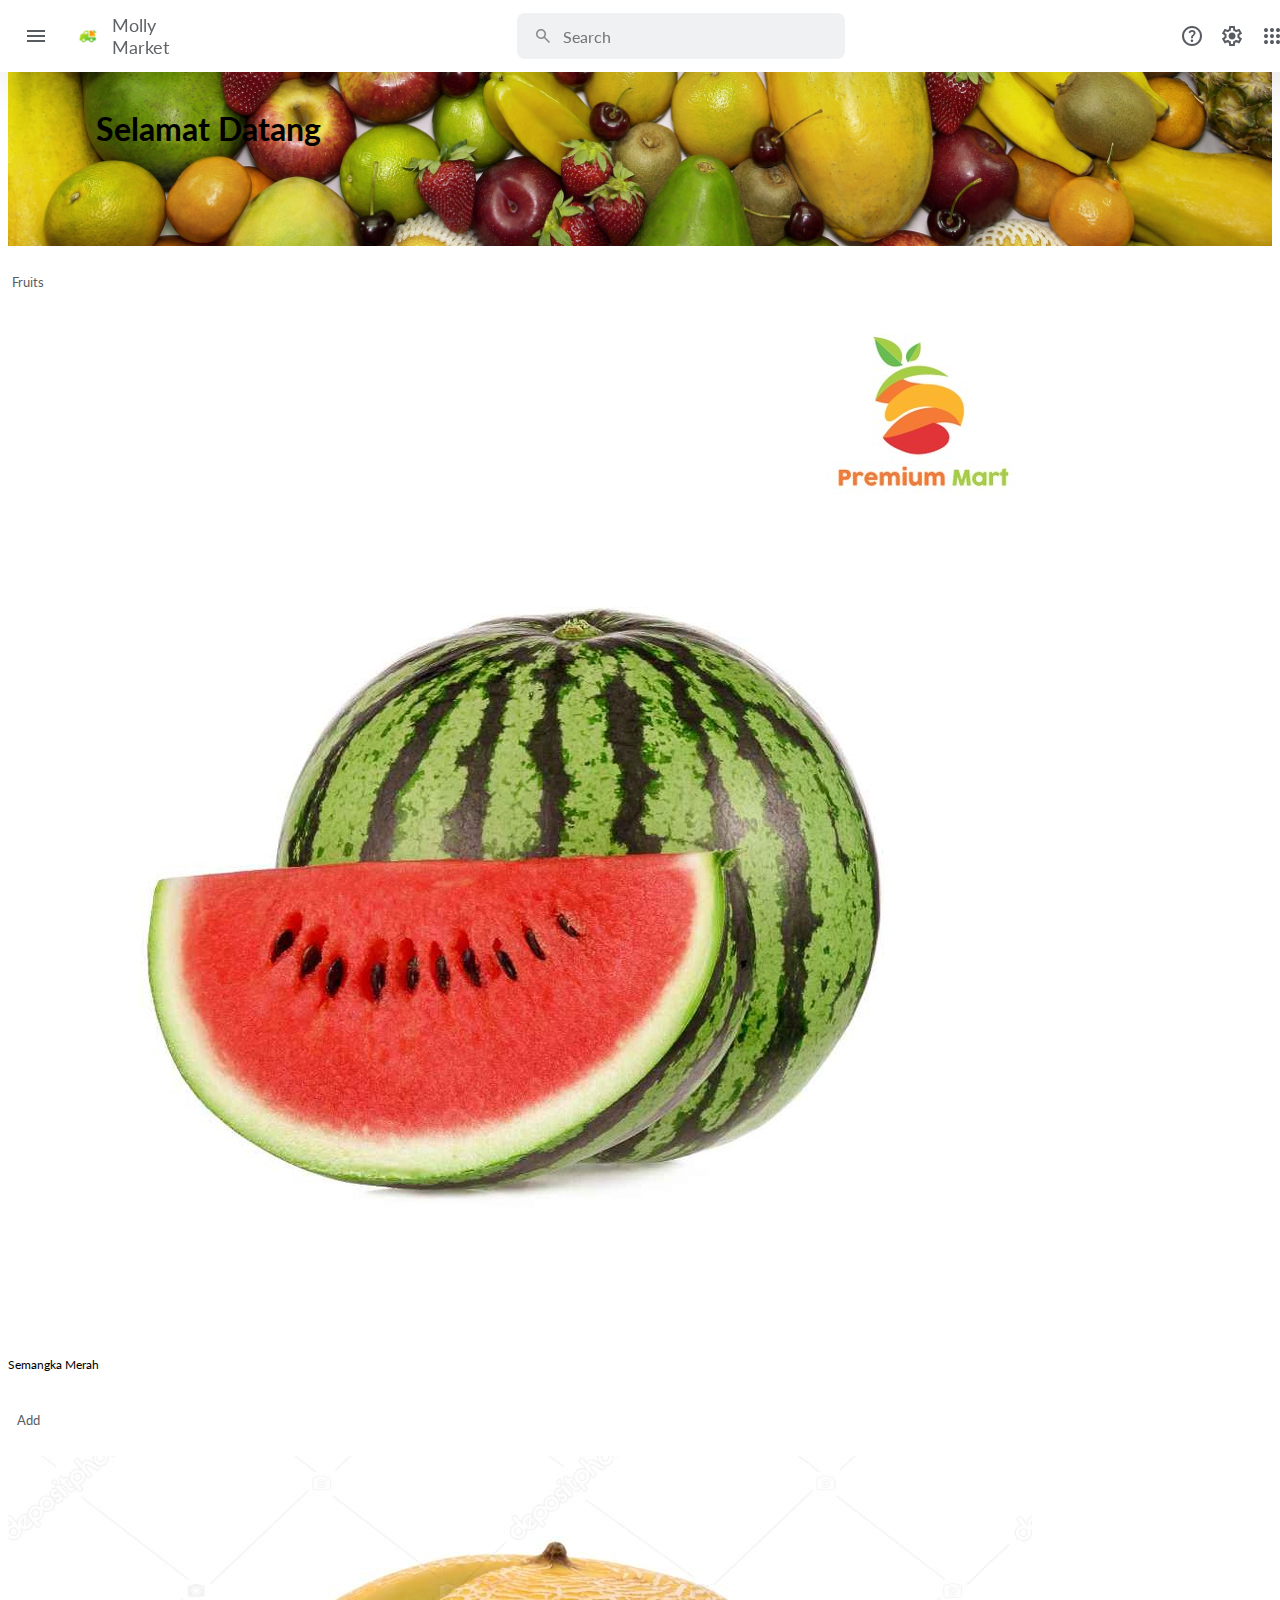
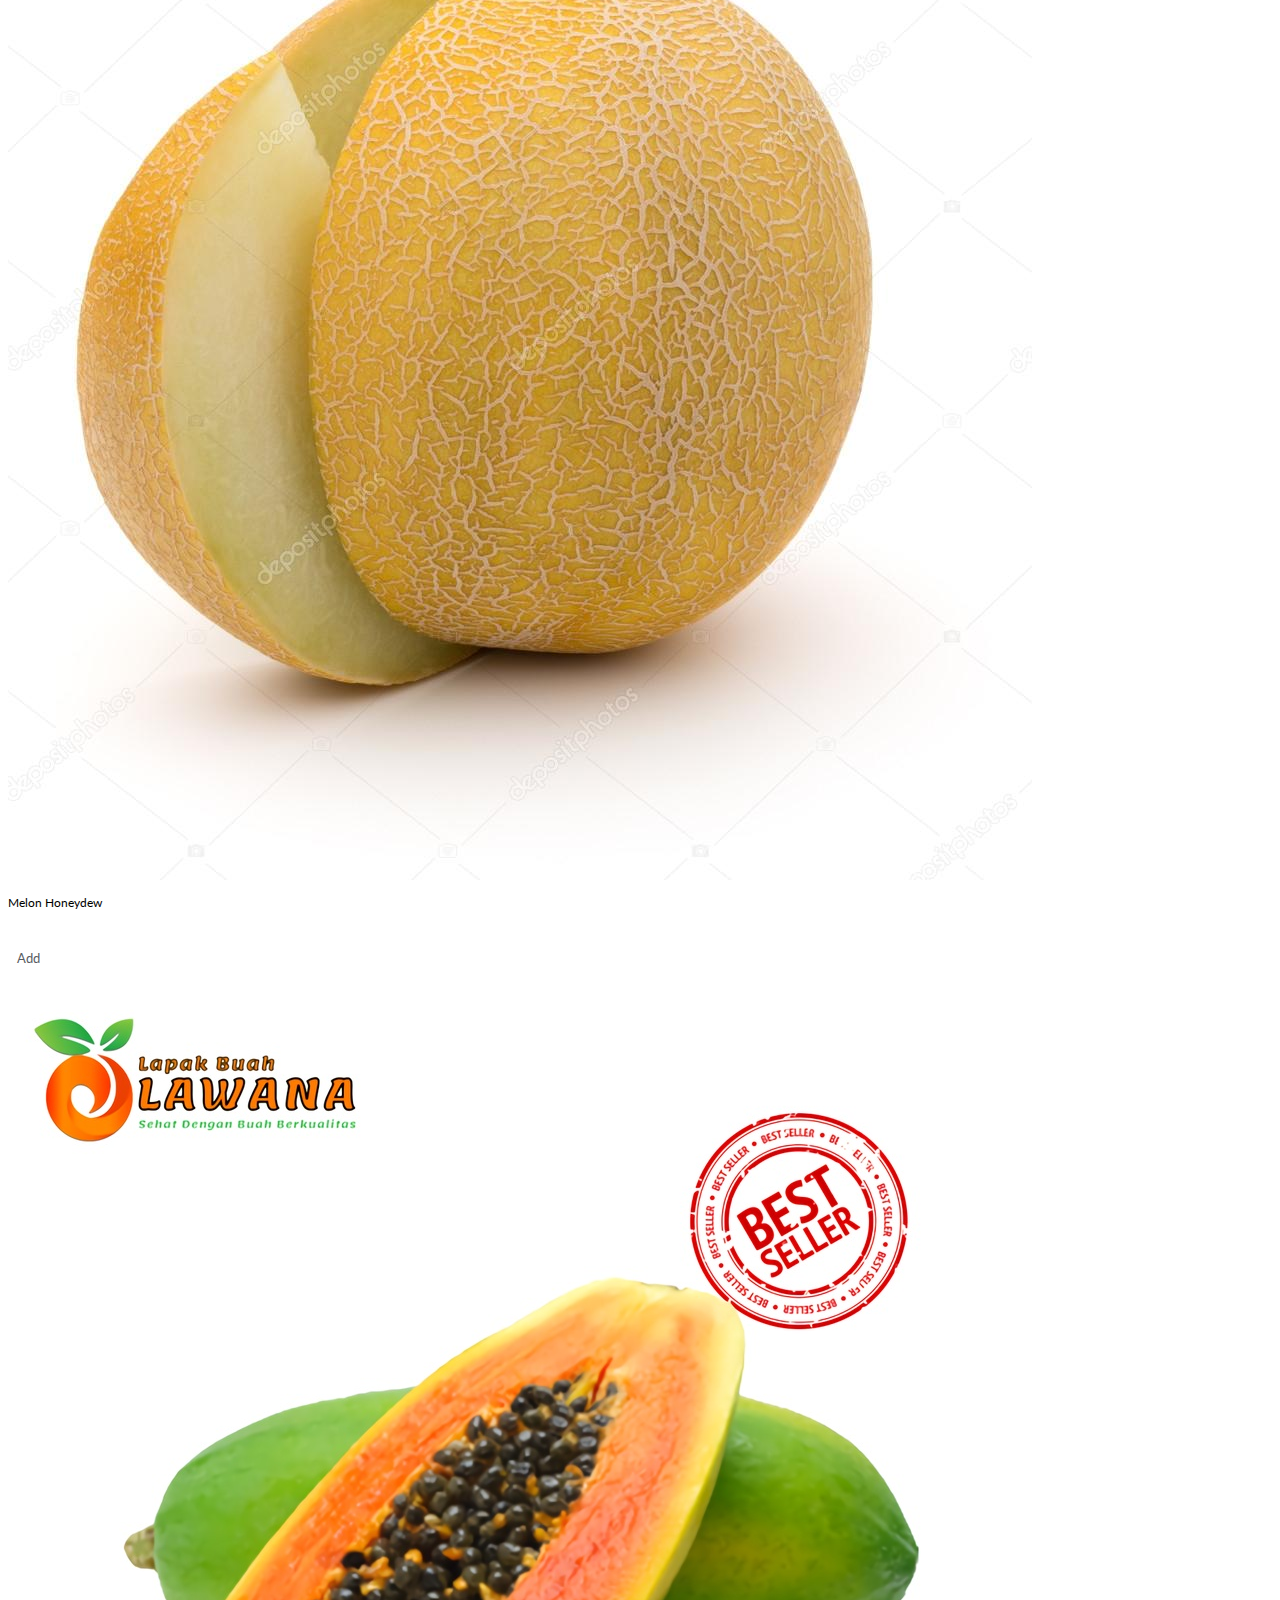
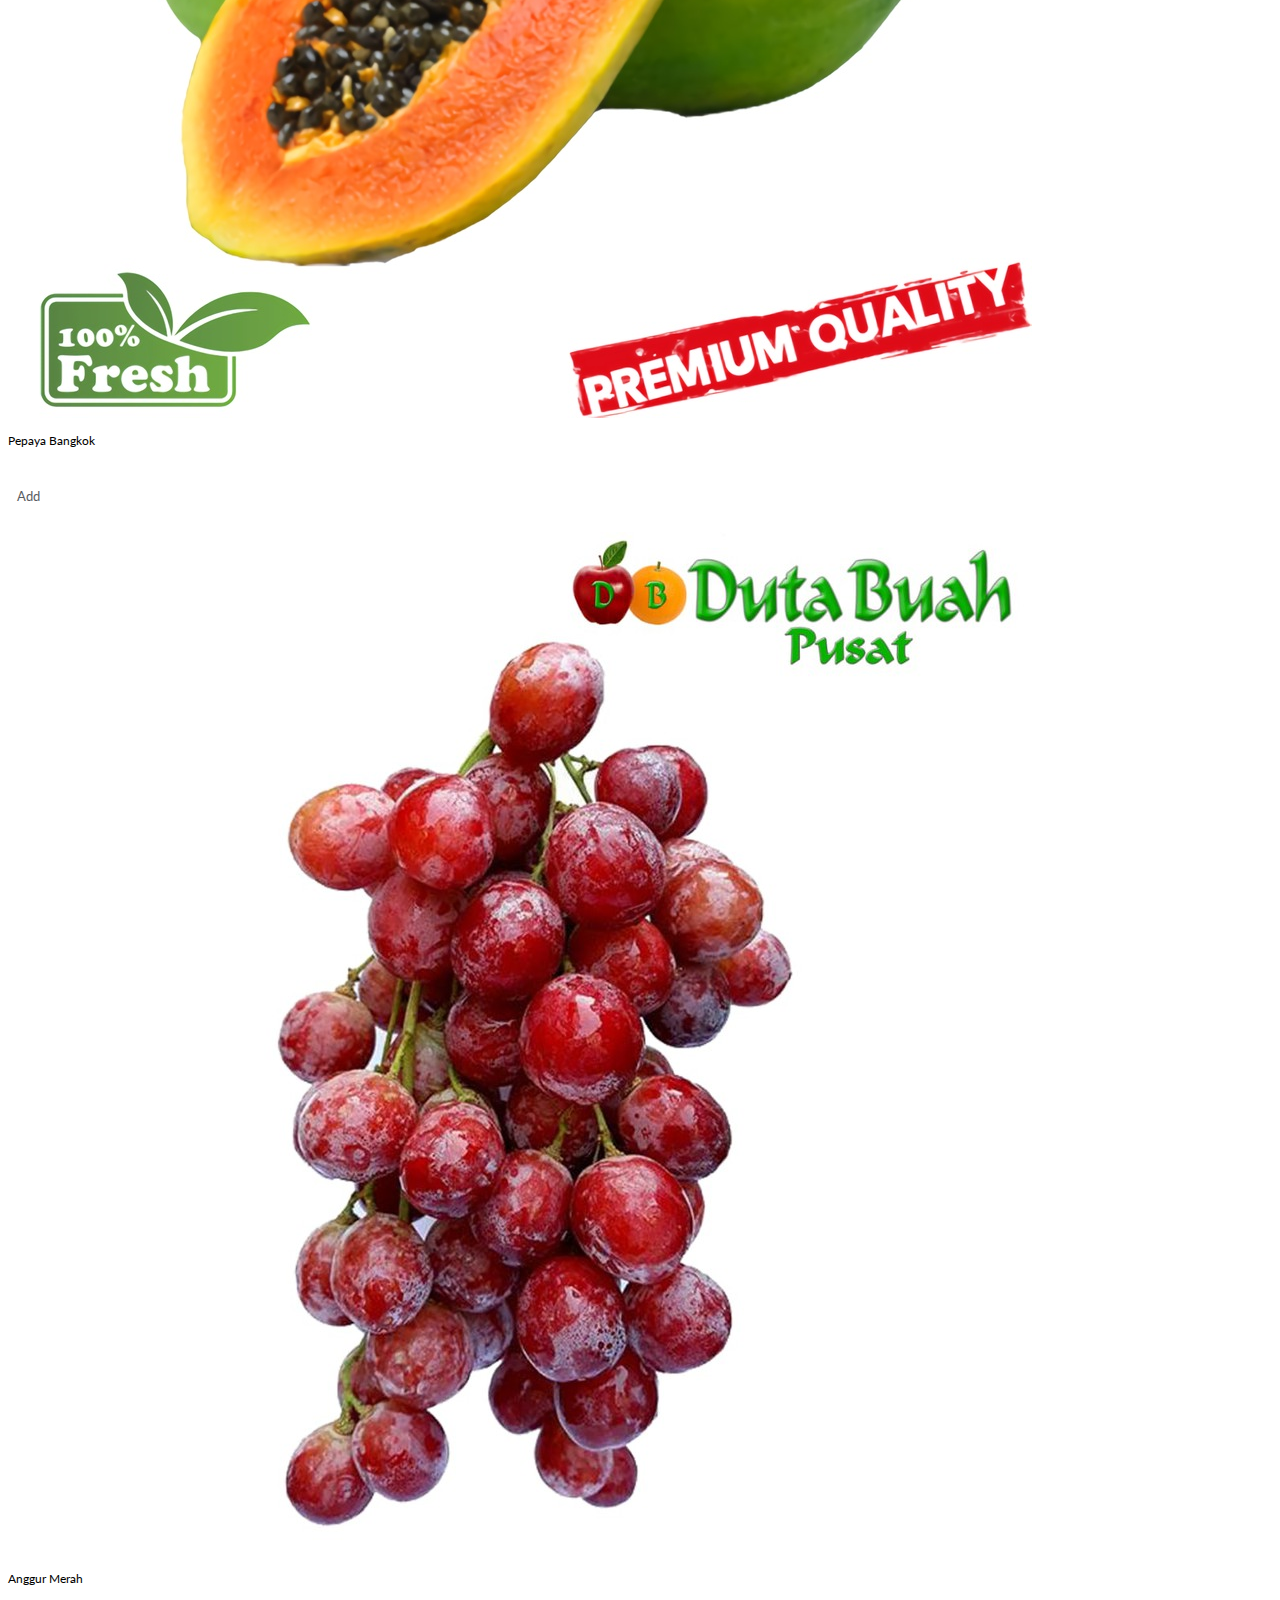
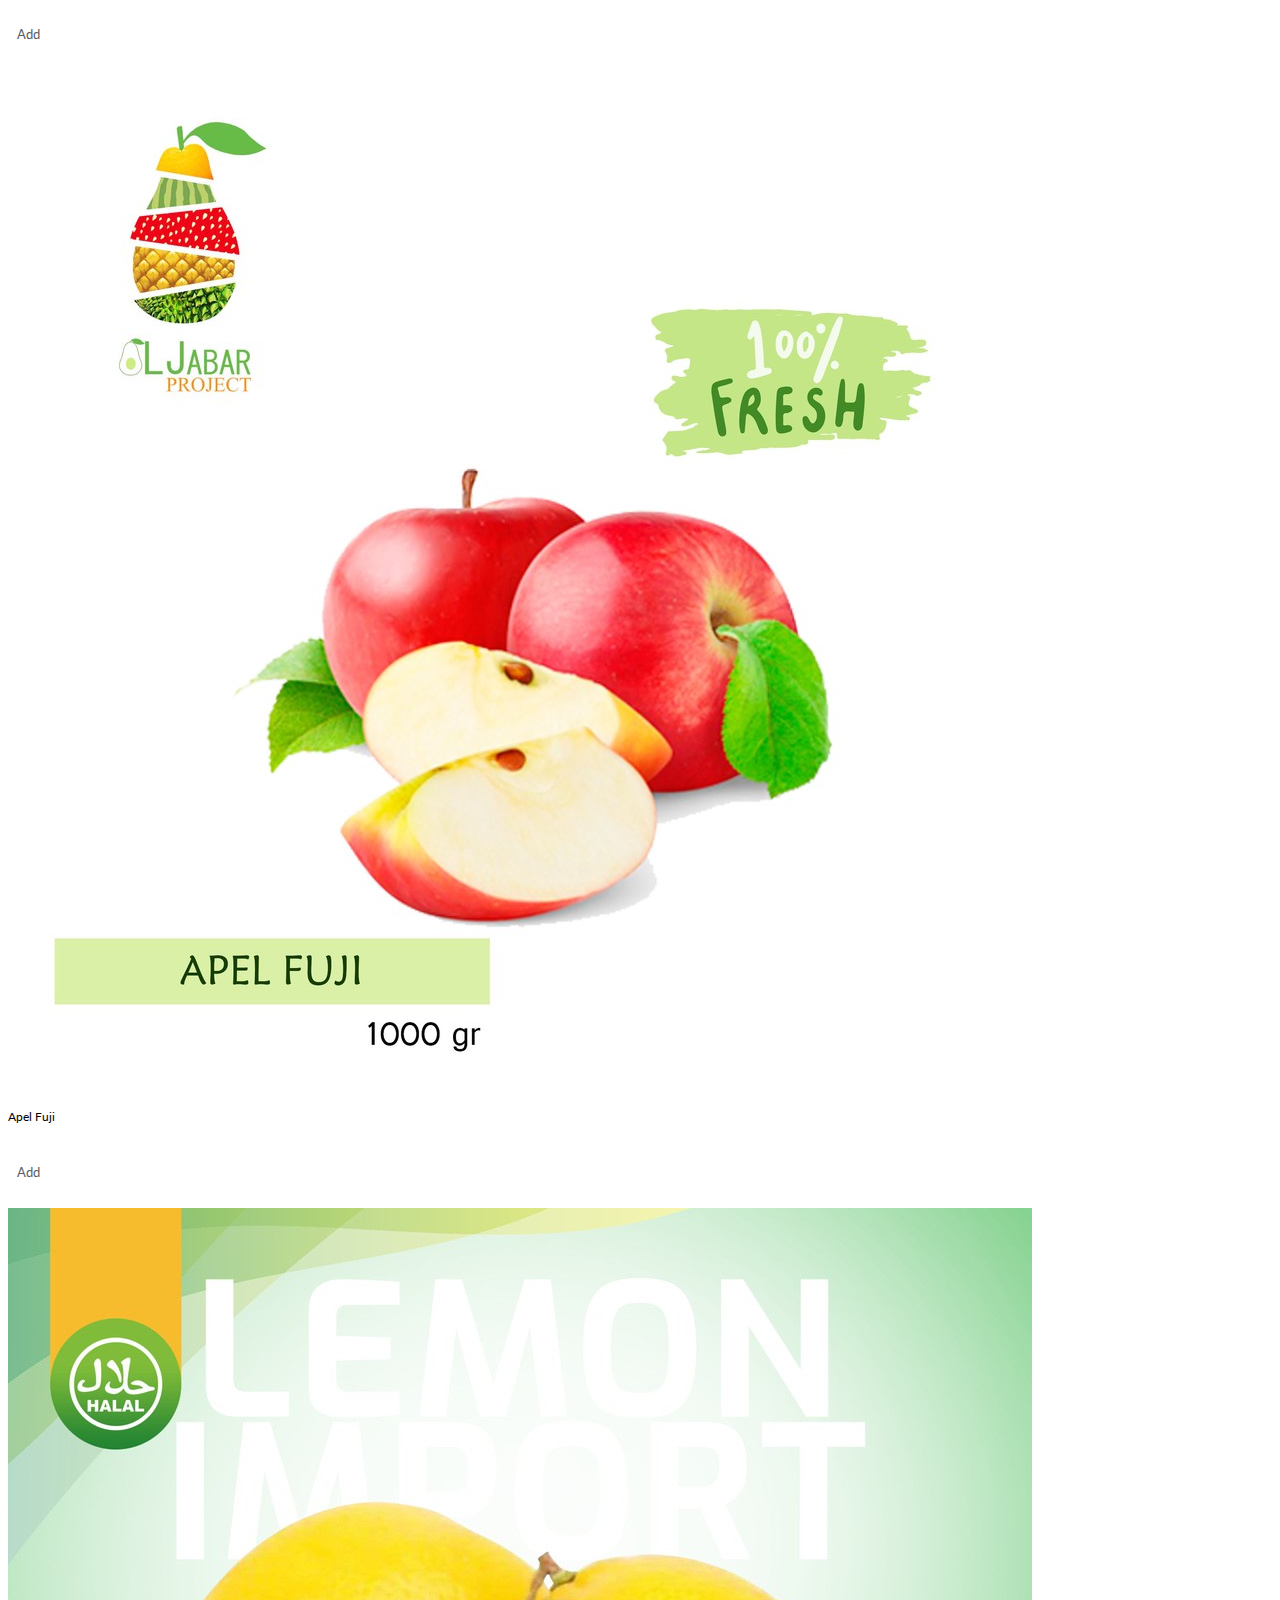
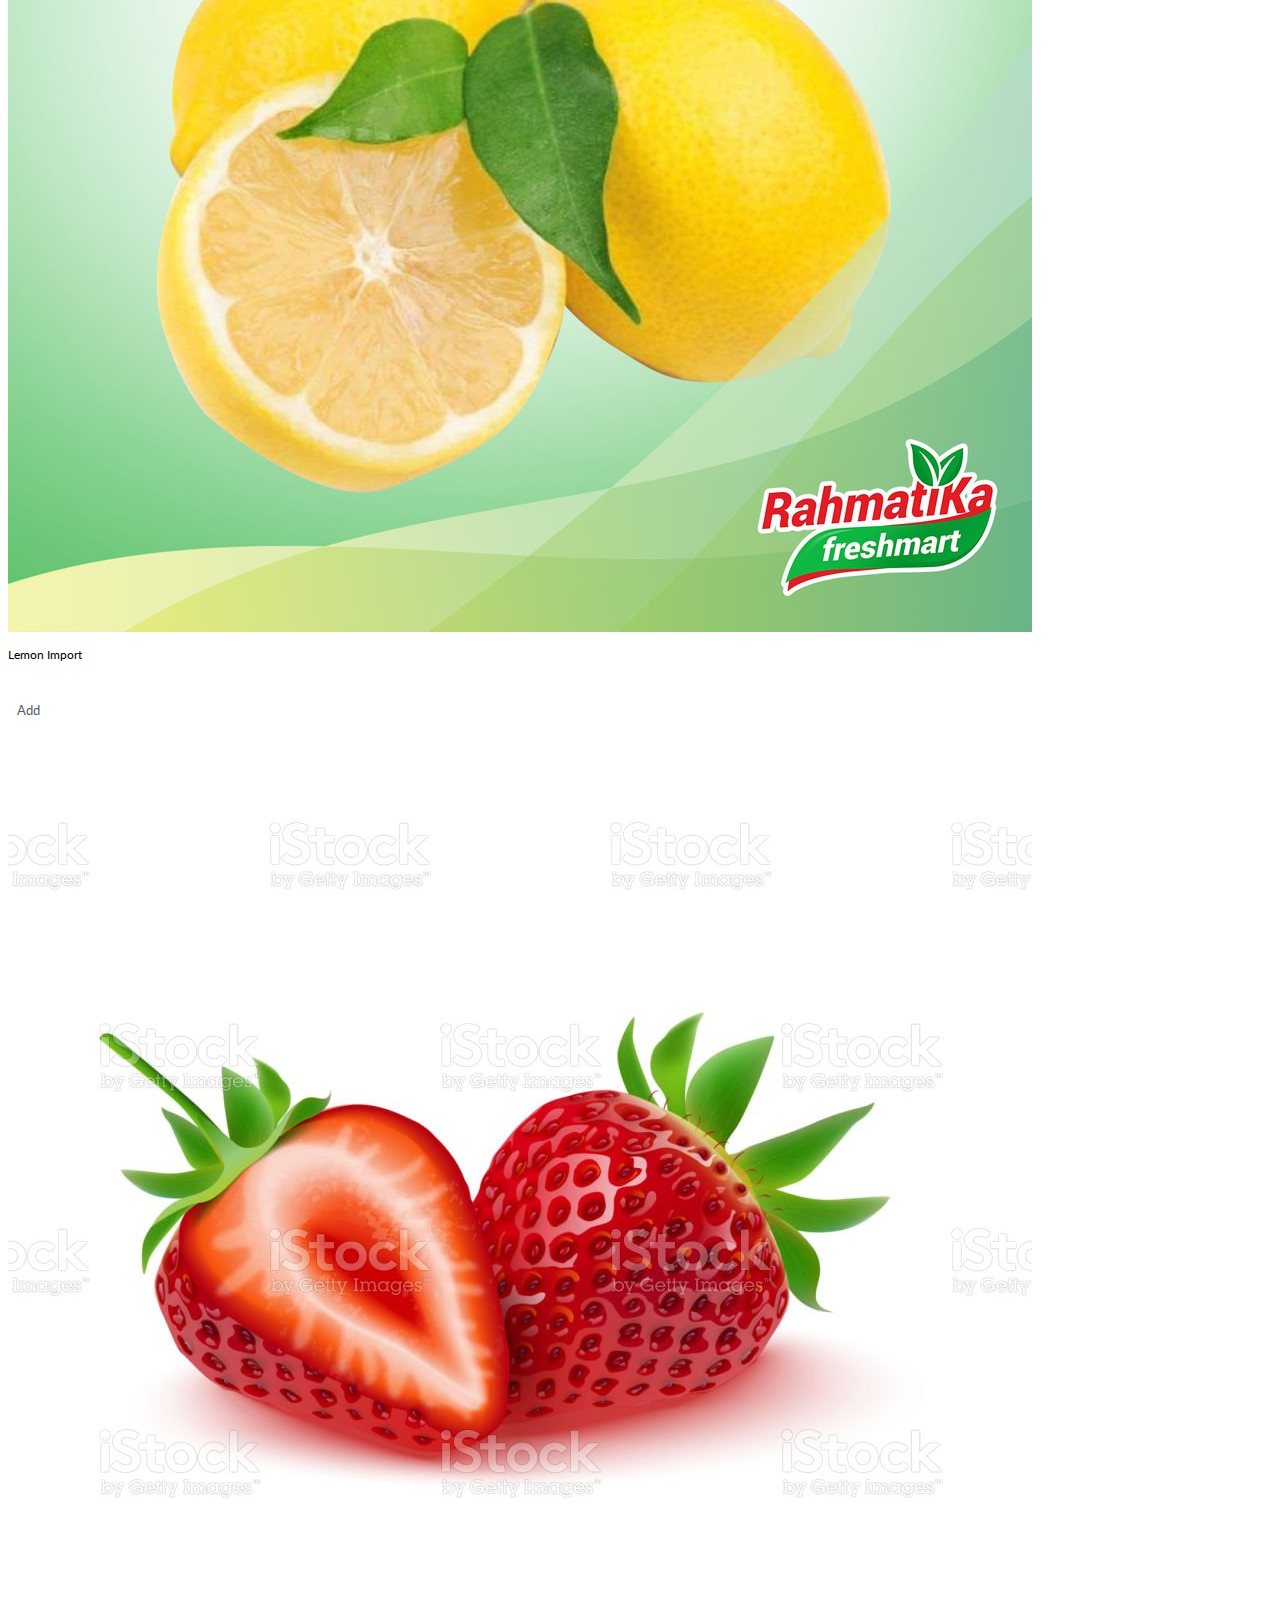
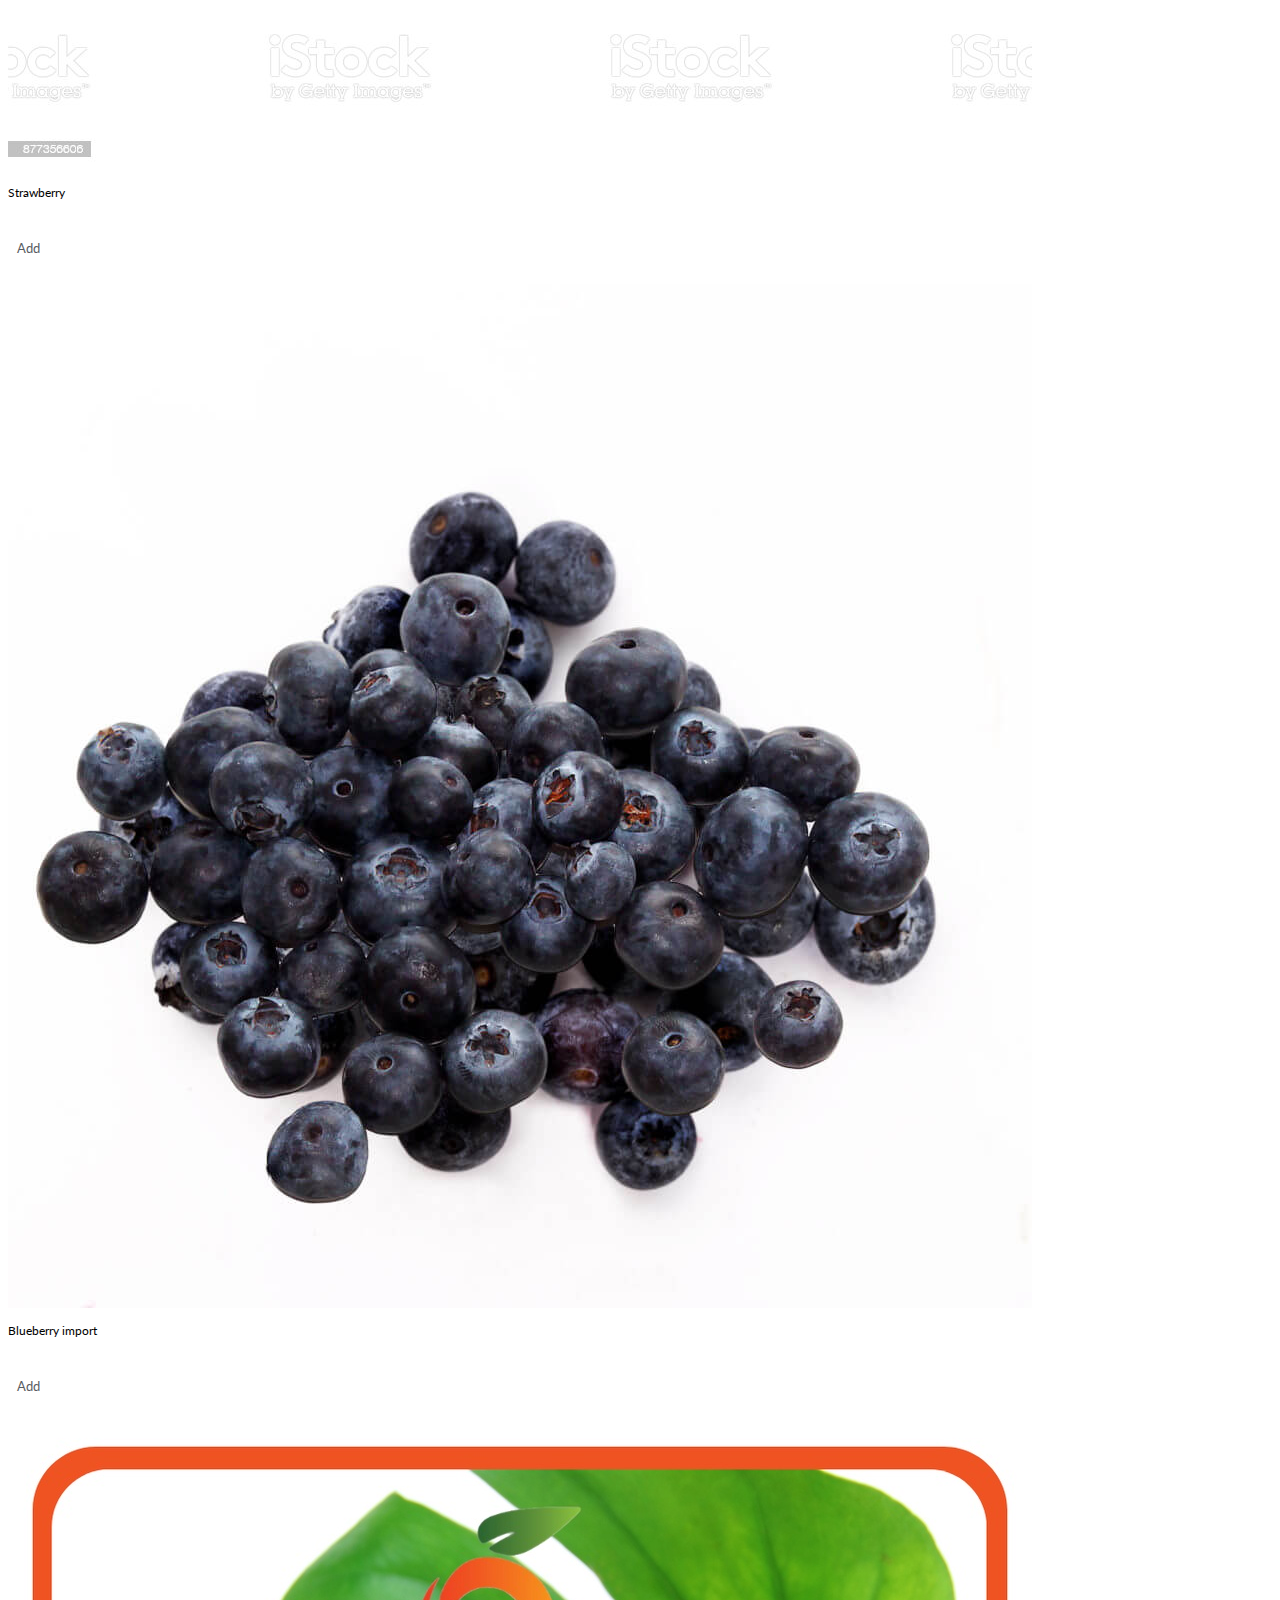
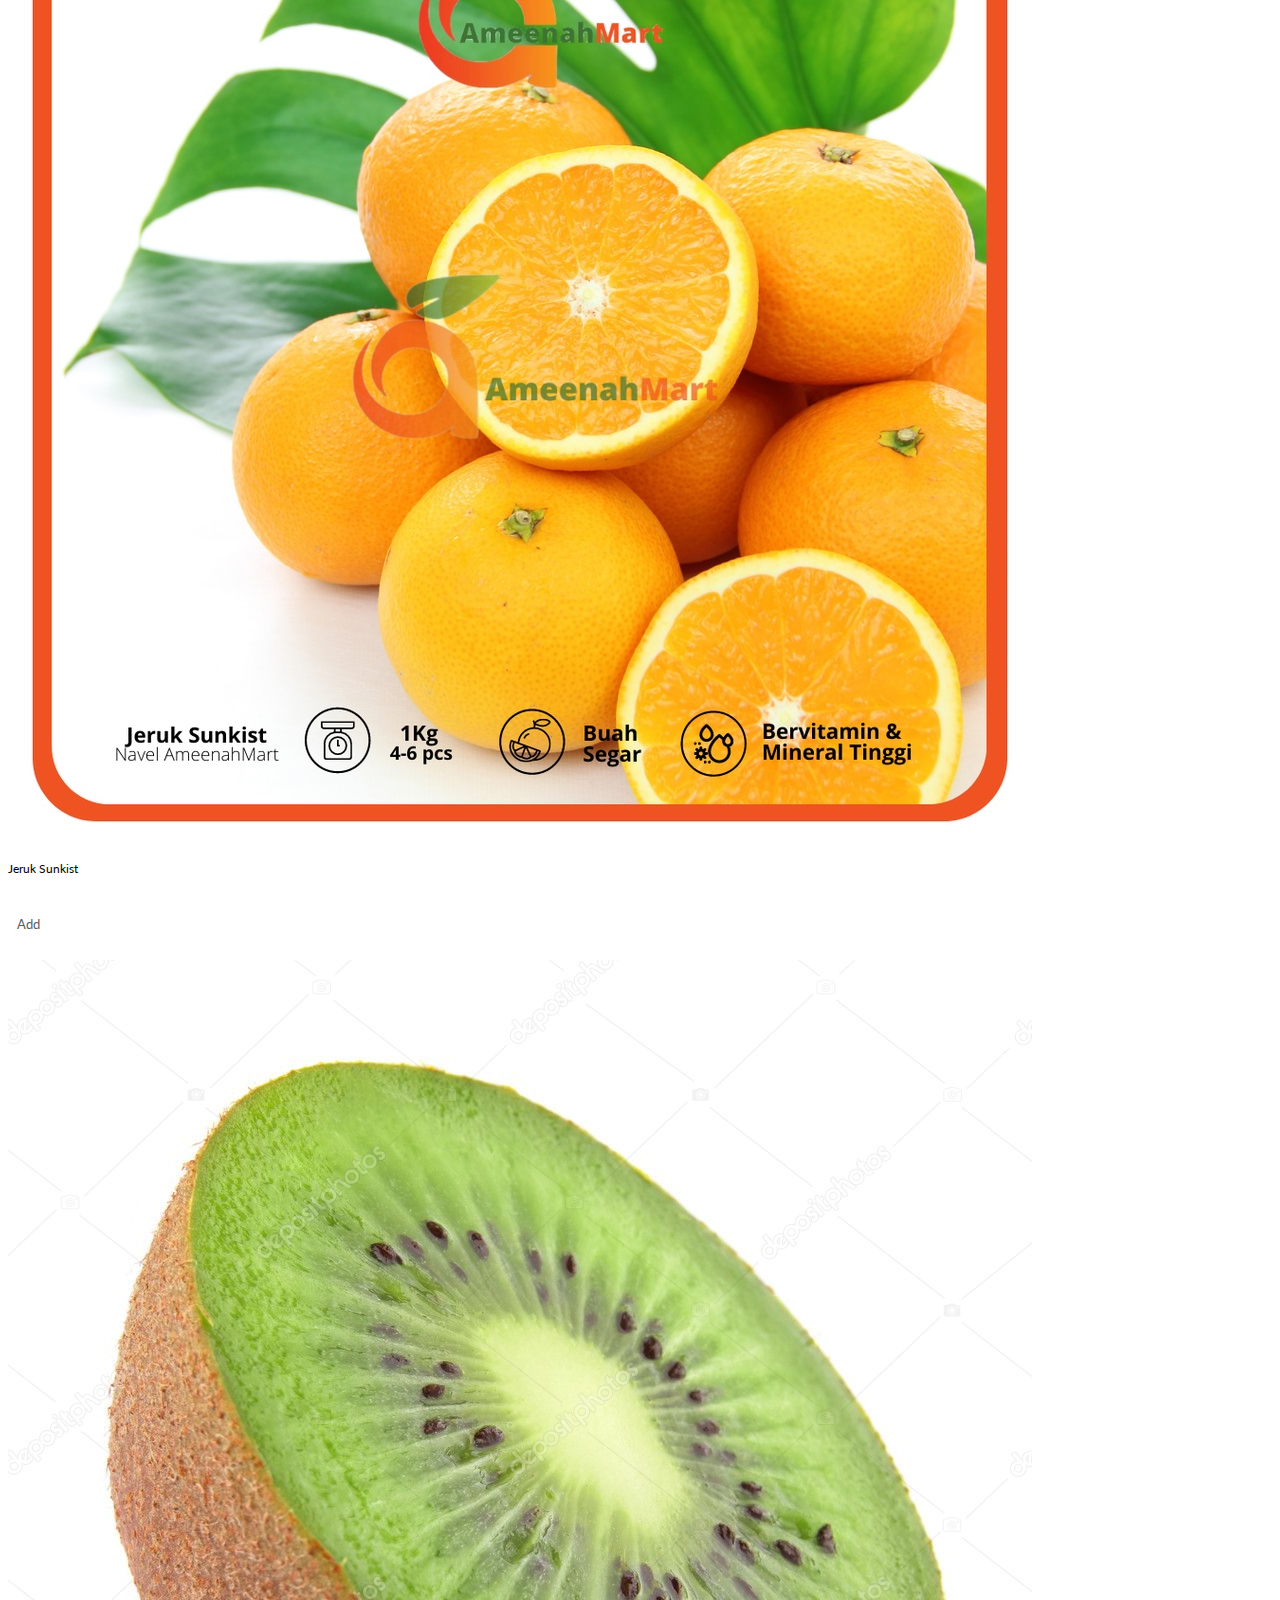
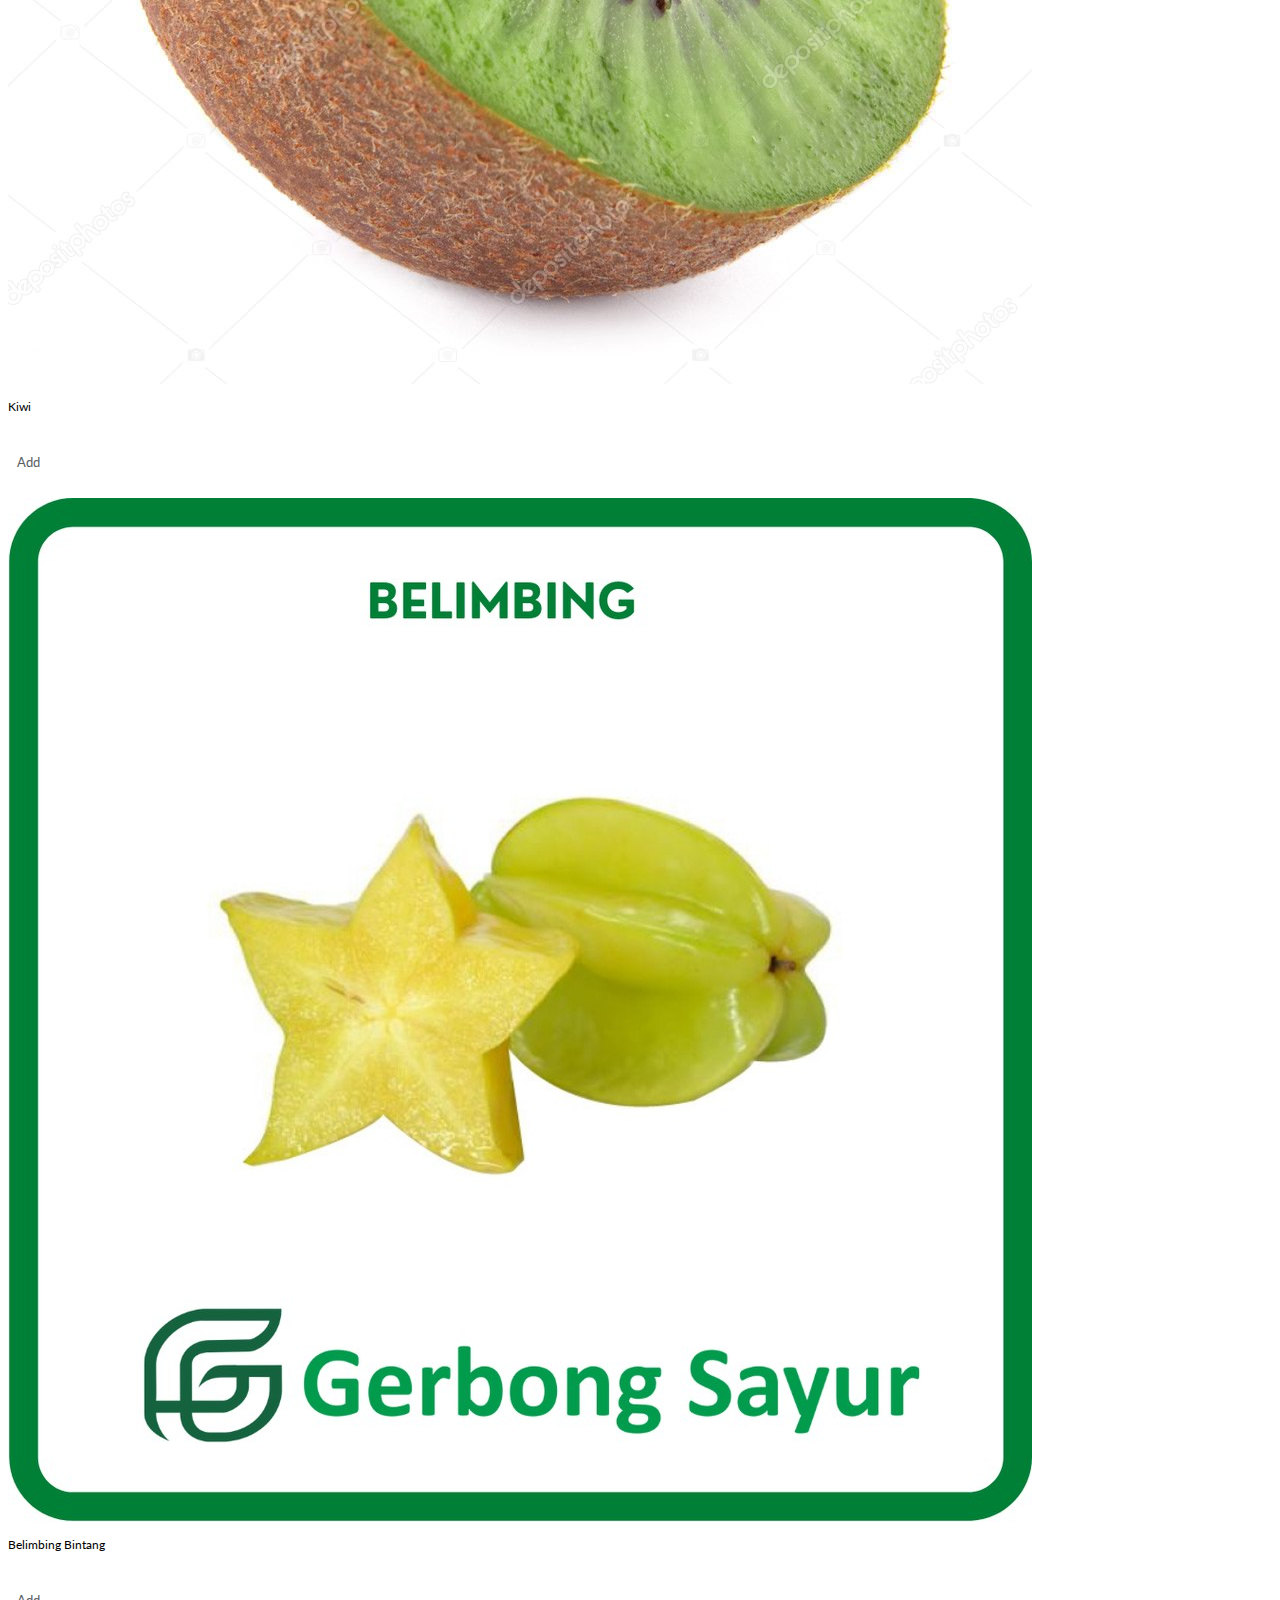
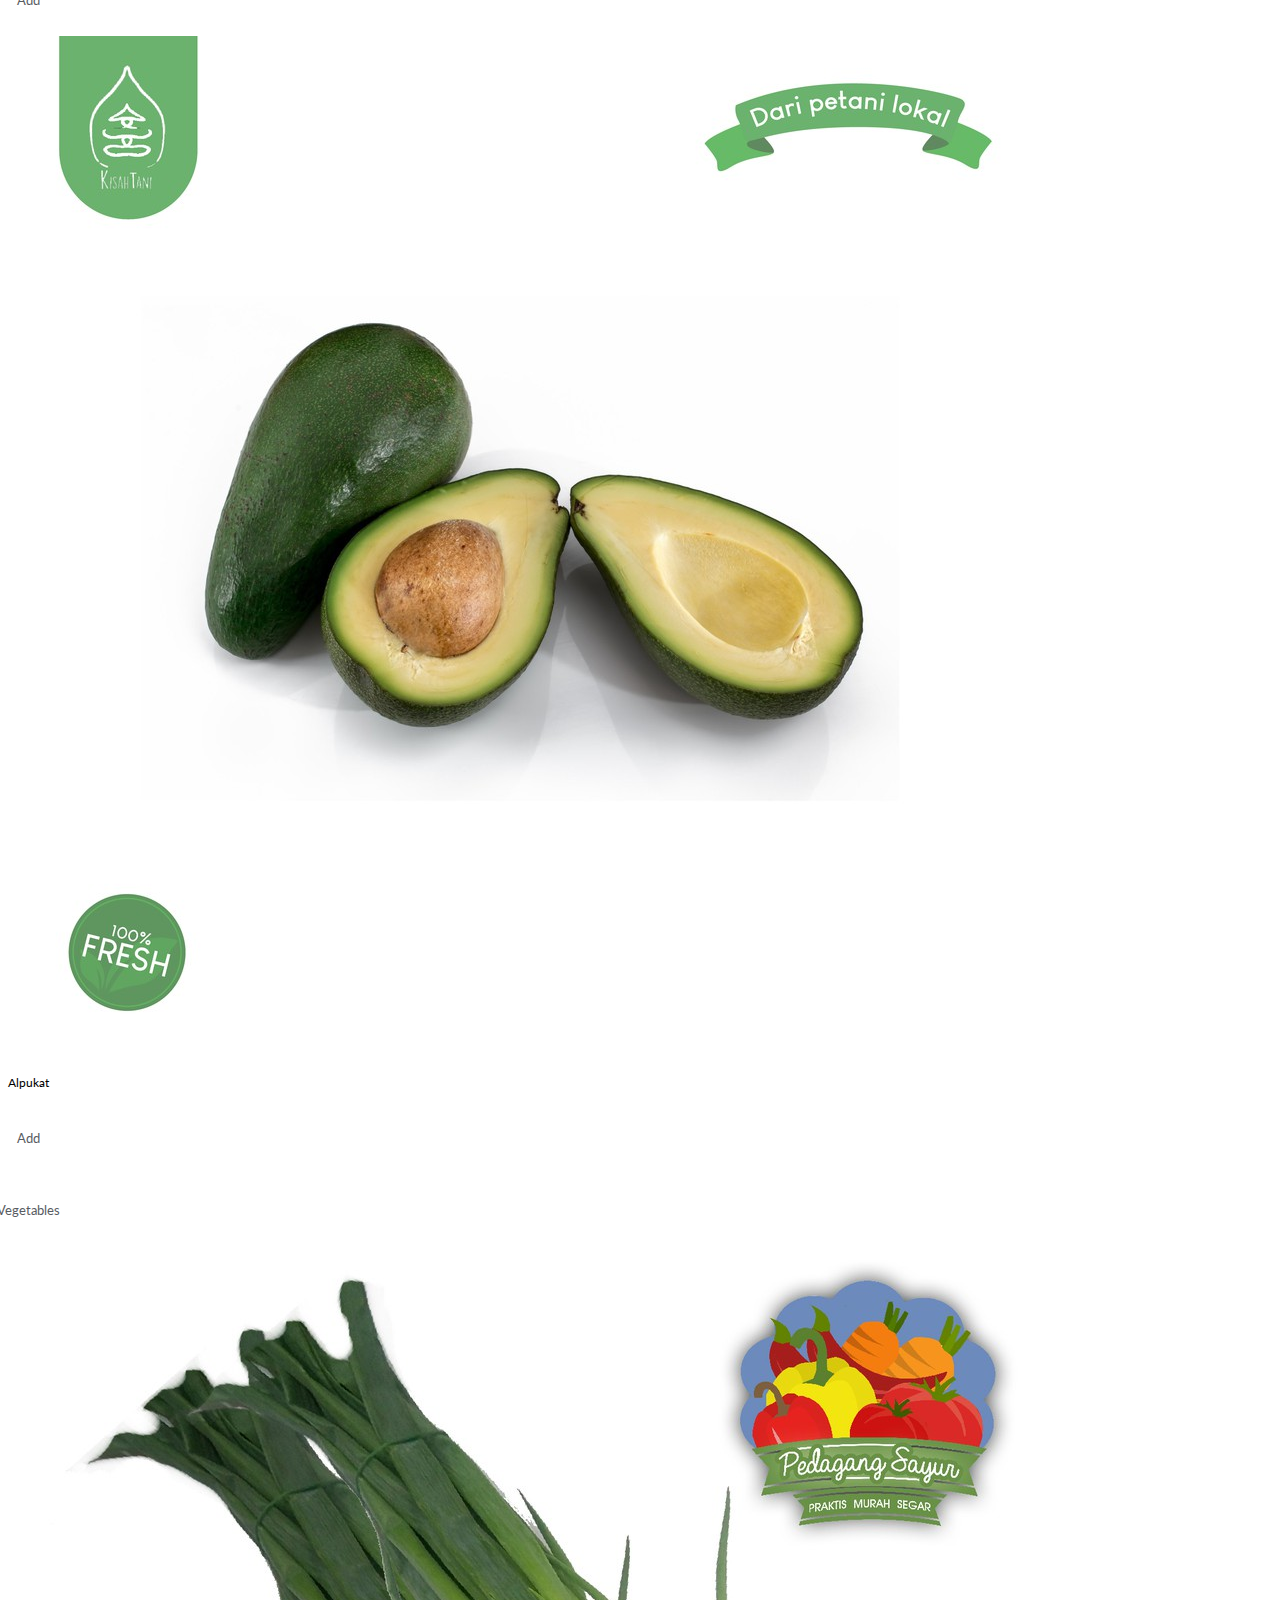
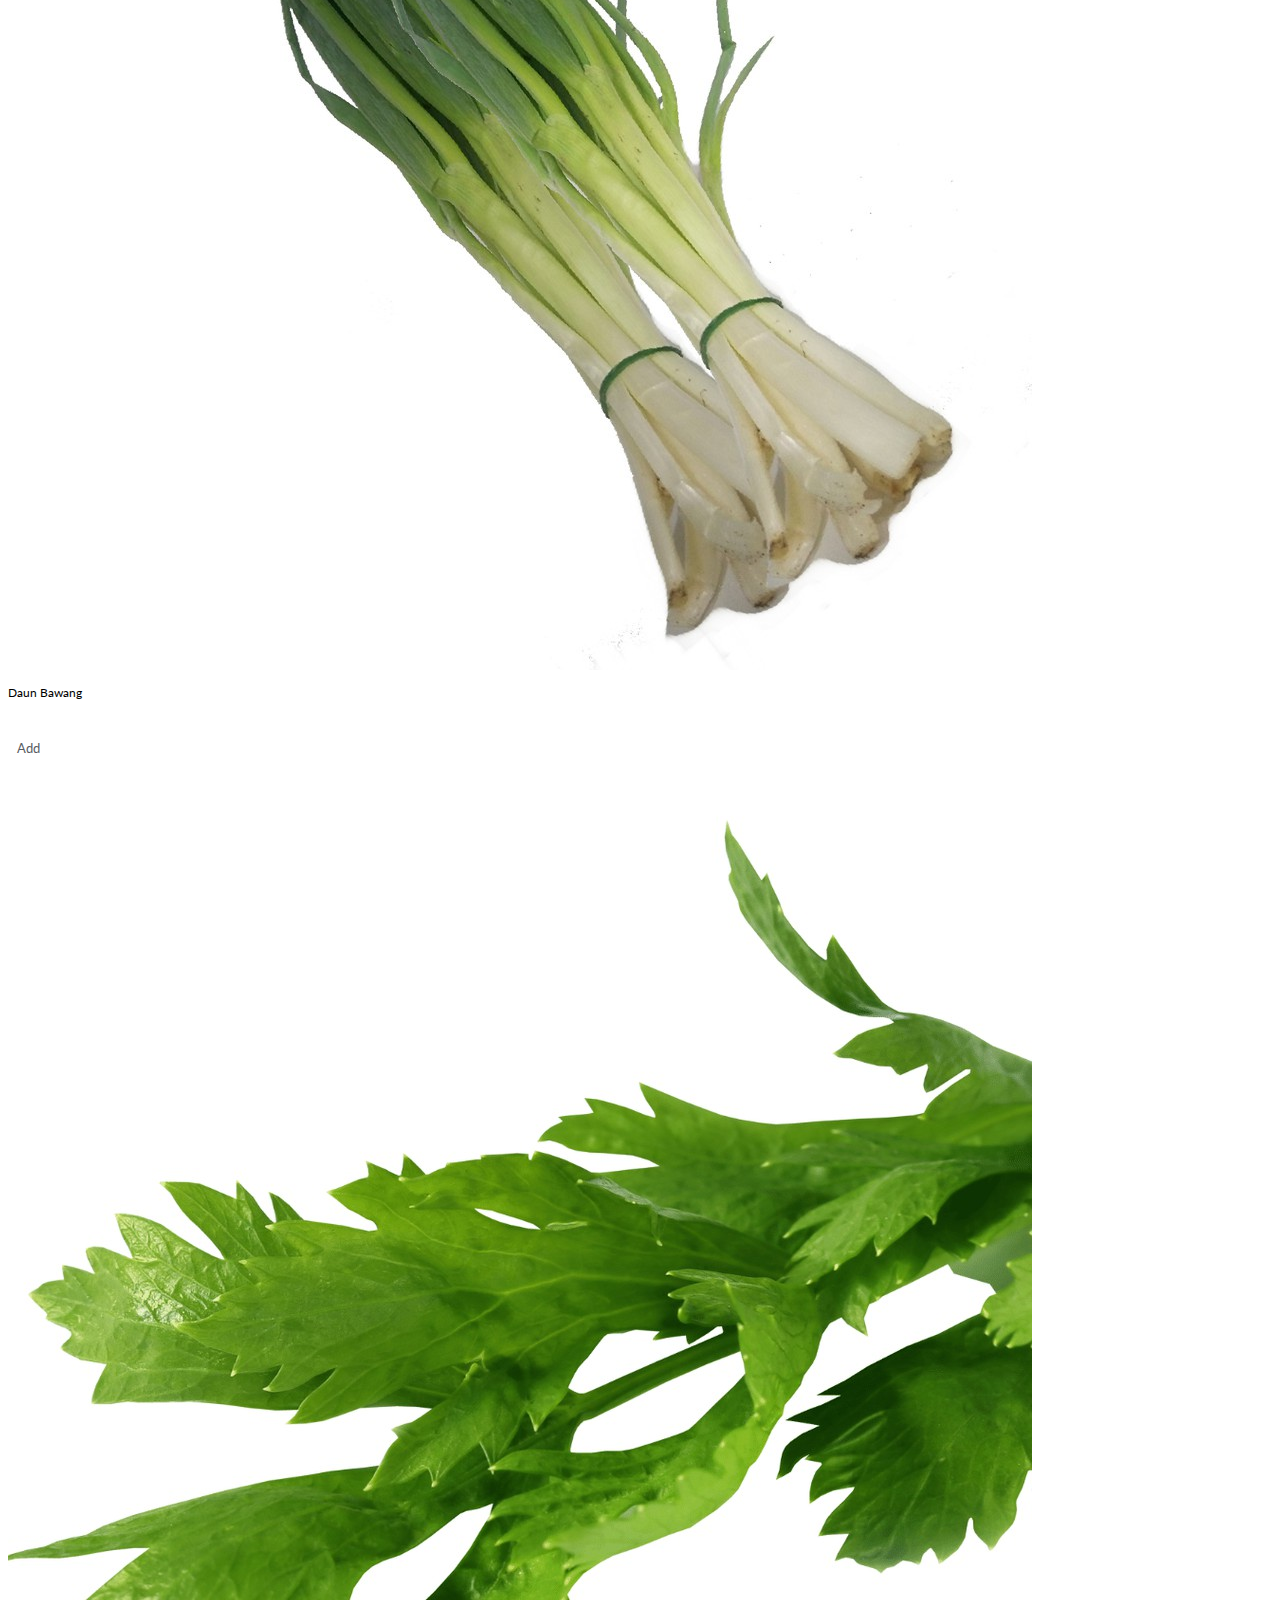
<file: index.html>
<!DOCTYPE html>
<html lang="en">
  <head>
    <meta charset="utf-8" />
    <meta name="viewport" content="width=device-width, initial-scale=1" />

    <!-- Font -->
    <link rel="preconnect" href="https://fonts.googleapis.com">
    <link rel="preconnect" href="https://fonts.gstatic.com" crossorigin>
    <link href="https://fonts.googleapis.com/css2?family=Lato&display=swap" rel="stylesheet">

    <link rel="preconnect" href="https://fonts.googleapis.com" />
    <link rel="preconnect" href="https://fonts.gstatic.com" crossorigin />
    <link
      href="https://fonts.googleapis.com/css2?family=Poppins:wght@300;400;500&display=swap"
      rel="stylesheet"
    />
    <link
      rel="stylesheet"
      href="https://fonts.googleapis.com/css2?family=Material+Symbols+Outlined:opsz,wght,FILL,GRAD@20..48,100..700,0..1,-50..200"
    />

    <!-- Bootstrap CSS -->
    <link
      href="https://cdn.jsdelivr.net/npm/bootstrap@5.2.2/dist/css/bootstrap.min.css"
      rel="stylesheet"
      integrity="sha384-Zenh87qX5JnK2Jl0vWa8Ck2rdkQ2Bzep5IDxbcnCeuOxjzrPF/et3URy9Bv1WTRi"
      crossorigin="anonymous"
    />

    <!-- My CSS -->
    <link rel="stylesheet" href="style.css" />

    <!-- Icon -->
    <link rel="Icon" href="img/logo/logo-test-removebg-preview.png" type="image/x-icon">

    <title>Molly Market</title>
  </head>
  <body>
    <!-- Navbar -->
    <button onclick="toggleMenu()" class="burger material-symbols-outlined">
      menu
    </button>
    <nav class="navbar">
      <div class="logo">
        <img src="img/logo/logo-test-removebg-preview.png" />
        <span>Molly Market</span>
      </div>
      <div class="search">
        <span class="material-symbols-outlined"> search </span>
        <input
          spellcheck="false"
          type="text"
          class="search"
          id="search"
          placeholder="Search"
        />
      </div>
      <nav>
        <button class="material-symbols-outlined">help</button>
        <button class="material-symbols-outlined">settings</button>
        <button class="material-symbols-outlined">apps</button>
        <img src="img/login pictures/joe.png" />
      </nav>
    </nav>
    <!-- End Navbar -->

    <!-- Home Page -->
    <div class="banner">
      <h1 class="selamat text-light">Selamat Datang</h1>
    </div>
    <!-- End Home Page -->

    <!-- Box -->
    <section id="list"
      <div class="container">
        <div class="row text-dark text-center">

          <!-- Fruits -->

            <div class="btn-group mt-3 mb-3" role="group" aria-label="Basic example">
              <button type="button" class="btn btn-success">Fruits</button>
            </div>
        </div>
        <div class="row justify-content-center rounded-pill">
          <div class="col-md-2 mb-2" data-aos="fade-up">
          <div class="card text-dark shadow">
              <img src="img/list/fruits/semangka.jfif" alt="Semangka">
              <div class="card-body">
                <p class="card-text">
                 Semangka Merah
                </p>
                  <button type="button" class="btn btn-success btn-sm">Add</button>
              </div>
            </div>
          </div>
          <div class="col-md-2 mb-2" data-aos="fade-up">
            <div class="card text-dark shadow">
              <img src="img/list/fruits/melon.jpg" alt="Melon">
              <div class="card-body">
                <p class="card-text">Melon Honeydew</p>
                 <button type="button" class="btn btn-success btn-sm">Add</button>
              </div>
            </div>
          </div>
          <div class="col-md-2 mb-2" data-aos="fade-up">
            <div class="card text-dark shadow">
              <img src="img/list/fruits/pepaya.jfif" alt="Pepaya">
              <div class="card-body">
                <p class="card-text">Pepaya Bangkok</p>
                 <button type="button" class="btn btn-success btn-sm">Add</button>
              </div>
            </div>
          </div>
          <div class="col-md-2 mb-2" data-aos="fade-up">
            <div class="card text-dark shadow">  
              <img src="img/list/fruits/anggur.jfif" alt="Anggur">
              <div class="card-body">
                <p class="card-text">Anggur Merah</p>
                 <button type="button" class="btn btn-success btn-sm">Add</button>
              </div>
            </div>
          </div>
          <div class="col-md-2 mb-2" data-aos="fade-up">
            <div class="card text-dark shadow">  
              <img src="img/list/fruits/apel suji.jfif" alt="Apel fuji">
              <div class="card-body">
                <p class="card-text">Apel Fuji</p>
                 <button type="button" class="btn btn-success btn-sm">Add</button>
              </div>
            </div>
          </div>
          <div class="col-md-2 mb-2" data-aos="fade-up">
            <div class="card text-dark shadow">  
              <img src="img/list/fruits/lemon import.jfif" alt="Lemon Import">
              <div class="card-body">
                <p class="card-text">Lemon Import</p>
                 <button type="button" class="btn btn-success btn-sm">Add</button>
              </div>
            </div>
          </div>
          <div class="col-md-2 mb-2" data-aos="fade-up">
            <div class="card text-dark shadow">  
              <img src="img/list/fruits/strawberry.jpg" alt="Strawberry">
              <div class="card-body">
                <p class="card-text">Strawberry</p>
                 <button type="button" class="btn btn-success btn-sm">Add</button>
              </div>
            </div>
          </div>
          <div class="col-md-2 mb-2" data-aos="fade-up">
            <div class="card text-dark shadow">  
              <img src="img/list/fruits/blueberry.jpg" alt="Blueberry">
              <div class="card-body">
                <p class="card-text">Blueberry import</p>
                 <button type="button" class="btn btn-success btn-sm">Add</button>
              </div>
            </div>
          </div>
          <div class="col-md-2 mb-2" data-aos="fade-up">
            <div class="card text-dark shadow">  
              <img src="img/list/fruits/jeruk sunkist.jfif" alt="Jeruk Sunkist">
              <div class="card-body">
                <p class="card-text">Jeruk Sunkist</p>
                 <button type="button" class="btn btn-success btn-sm">Add</button>
              </div>
            </div>
          </div>
          <div class="col-md-2 mb-2" data-aos="fade-up">
            <div class="card text-dark shadow">  
              <img src="img/list/fruits/kiwi.jpg" alt="Kiwi">
              <div class="card-body">
                <p class="card-text">Kiwi</p>
                 <button type="button" class="btn btn-success btn-sm">Add</button>
              </div>
            </div>
          </div>
          <div class="col-md-2 mb-2" data-aos="fade-up">
            <div class="card text-dark shadow">  
              <img src="img/list/fruits/belimbing.jfif" alt="Belimbing">
              <div class="card-body">
                <p class="card-text">Belimbing Bintang </p>
                 <button type="button" class="btn btn-success btn-sm">Add</button>
              </div>
            </div>
          </div> 
          <div class="col-md-2 mb-2" data-aos="fade-up">
            <div class="card text-dark shadow">  
              <img src="img/list/fruits/alpukat.jfif" alt="Alpukat">
              <div class="card-body">
                <p class="card-text">Alpukat</p>
                 <button type="button" class="btn btn-success btn-sm">Add</button>
              </div>
            </div>
          </div>

          <!-- Vegetables -->
          
            <div class="btn-group mt-3 mb-3" role="group" aria-label="Basic example">
              <button type="button" class="btn btn-success">Vegetables</button>
            </div>
            <div class="col-md-2 mb-2" data-aos="fade-up">
              <div class="card text-dark shadow">  
                <img src="img/list/vegetables/daun-bawang.jfif" alt="Daun Bawang">
                <div class="card-body">
                  <p class="card-text">Daun Bawang</p>
                   <button type="button" class="btn btn-success btn-sm">Add</button>
                </div>
              </div>
            </div>
            <div class="col-md-2 mb-2" data-aos="fade-up">
              <div class="card text-dark shadow">  
                <img src="img/list/vegetables/daun-seledri.jfif" alt="Daun Seledri">
                <div class="card-body">
                  <p class="card-text">Daun Seledri</p>
                   <button type="button" class="btn btn-success btn-sm">Add</button>
                </div>
              </div>
            </div>
            <div class="col-md-2 mb-2" data-aos="fade-up">
              <div class="card text-dark shadow">  
                <img src="img/list/vegetables/brokoli.jpg" alt="Brokoli">
                <div class="card-body">
                  <p class="card-text">Brokoli</p>
                   <button type="button" class="btn btn-success btn-sm">Add</button>
                </div>
              </div>
            </div>
            <div class="col-md-2 mb-2" data-aos="fade-up">
              <div class="card text-dark shadow">  
                <img src="img/list/vegetables/wortel.jfif" alt="Wortel">
                <div class="card-body">
                  <p class="card-text">Wortel</p>
                   <button type="button" class="btn btn-success btn-sm">Add</button>
                </div>
              </div>
            </div>
            <div class="col-md-2 mb-2" data-aos="fade-up">
              <div class="card text-dark shadow">  
                <img src="img/list/vegetables/kembang-kol.jpg" alt="Kembang Kol">
                <div class="card-body">
                  <p class="card-text">Kembang Kol</p>
                   <button type="button" class="btn btn-success btn-sm">Add</button>
                </div>
              </div>
            </div>
            <div class="col-md-2 mb-2" data-aos="fade-up">
              <div class="card text-dark shadow">  
                <img src="img/list/vegetables/sereh.jfif" alt="Sereh">
                <div class="card-body">
                  <p class="card-text">Sereh</p>
                   <button type="button" class="btn btn-success btn-sm">Add</button>
                </div>
              </div>
            </div>
            <div class="col-md-2 mb-2" data-aos="fade-up">
              <div class="card text-dark shadow">   
                <img src="img/list/vegetables/paprika-merah.jpg" alt="Paprika Merah">
                <div class="card-body">
                  <p class="card-text">Paprika Merah</p>
                   <button type="button" class="btn btn-success btn-sm">Add</button>
                </div>
              </div>
            </div>
            <div class="col-md-2 mb-2" data-aos="fade-up">
              <div class="card text-dark shadow">  
                <img src="img/list/vegetables/paprika-hijau.jfif" alt="Paprika Hijau">
                <div class="card-body">
                  <p class="card-text">Paprika Hijau</p>
                   <button type="button" class="btn btn-success btn-sm">Add</button>
                </div>
              </div>
            </div>
            <div class="col-md-2 mb-2" data-aos="fade-up">
              <div class="card text-dark shadow">  
                <img src="img/list/vegetables/paprika-kuning.jfif" alt="Paprika Kuning">
                <div class="card-body">
                  <p class="card-text">Paprika Kuning</p>
                   <button type="button" class="btn btn-success btn-sm">Add</button>
                </div>
              </div>
            </div>
            <div class="col-md-2 mb-2" data-aos="fade-up">
              <div class="card text-dark shadow">  
                <img src="img/list/vegetables/bawang-putih.jfif" alt="Bawang Putih">
                <div class="card-body">
                  <p class="card-text">Bawang Putih</p>
                   <button type="button" class="btn btn-success btn-sm">Add</button>
                </div>
              </div>
            </div>
            <div class="col-md-2 mb-2" data-aos="fade-up">
              <div class="card text-dark shadow">  
                <img src="img/list/vegetables/bawang-merah.jfif" alt="Bawang Merah">
                <div class="card-body">
                  <p class="card-text">Bawang Merah</p>
                   <button type="button" class="btn btn-success btn-sm">Add</button>
                </div>
              </div>
            </div>
            <div class="col-md-2 mb-2" data-aos="fade-up">
              <div class="card text-dark shadow">  
                <img src="img/list/vegetables/bawang-bombay.jfif" alt="Bawang Bombay">
                <div class="card-body">
                  <p class="card-text">Bawang Bombay</p>
                   <button type="button" class="btn btn-success btn-sm">Add</button>
                </div>
              </div>
            </div>

          <!-- Groseries -->

            <div class="btn-group mt-3 mb-3" role="group" aria-label="Basic example">
              <button type="button" class="btn btn-success">Groceries</button>
            </div>
            <div class="col-md-2 mb-2" data-aos="fade-up">
              <div class="card text-dark shadow">  
                <img src="img/list/groseries/daging-ayam-utuh.jpg" alt="Daging Ayam Utuh">
                <div class="card-body">
                  <p class="card-text">Daging Ayam Utuh</p>
                   <button type="button" class="btn btn-success btn-sm">Add</button>
                </div>
              </div>
            </div>
            <div class="col-md-2 mb-2" data-aos="fade-up">
              <div class="card text-dark shadow">  
                <img src="img/list/groseries/buntut-sapi.jfif" alt="BUntut buntut Sapi">
                <div class="card-body">
                  <p class="card-text">Buntut Sapi</p>
                   <button type="button" class="btn btn-success btn-sm">Add</button>
                </div>
              </div>
            </div>
            <div class="col-md-2 mb-2" data-aos="fade-up">
              <div class="card text-dark shadow">  
                <img src="img/list/groseries/daging-giling.png" alt="Daging Giling">
                <div class="card-body">
                  <p class="card-text">Daging Giling</p>
                   <button type="button" class="btn btn-success btn-sm">Add</button>
                </div>
              </div>
            </div>
            <div class="col-md-2 mb-2" data-aos="fade-up">
              <div class="card text-dark shadow">  
                <img src="img/list/groseries/kecap-asin.jpg" alt="Kecap Asin">
                <div class="card-body">
                  <p class="card-text">Kecap Asin</p>
                   <button type="button" class="btn btn-success btn-sm">Add</button>
                </div>
              </div>
            </div>
            <div class="col-md-2 mb-2" data-aos="fade-up">
              <div class="card text-dark shadow">  
                <img src="img/list/groseries/kentang.jpg" alt="kentang">
                <div class="card-body">
                  <p class="card-text">kentang</p>
                   <button type="button" class="btn btn-success btn-sm">Add</button>
                </div>
              </div>
            </div>
            <div class="col-md-2 mb-2" data-aos="fade-up">
              <div class="card text-dark shadow">  
                <img src="img/list/groseries/kentang.jpg" alt="kentang">
                <div class="card-body">
                  <p class="card-text">kentang</p>
                   <button type="button" class="btn btn-success btn-sm">Add</button>
                </div>
              </div>
            </div>
        </div>
      </div>
    </section>
    <!--End Box  -->

    
    <script
      src="https://cdn.jsdelivr.net/npm/bootstrap@5.2.2/dist/js/bootstrap.bundle.min.js"
      integrity="sha384-OERcA2EqjJCMA+/3y+gxIOqMEjwtxJY7qPCqsdltbNJuaOe923+mo//f6V8Qbsw3"
      crossorigin="anonymous"
    ></script>
  </body>
</html>
</file>
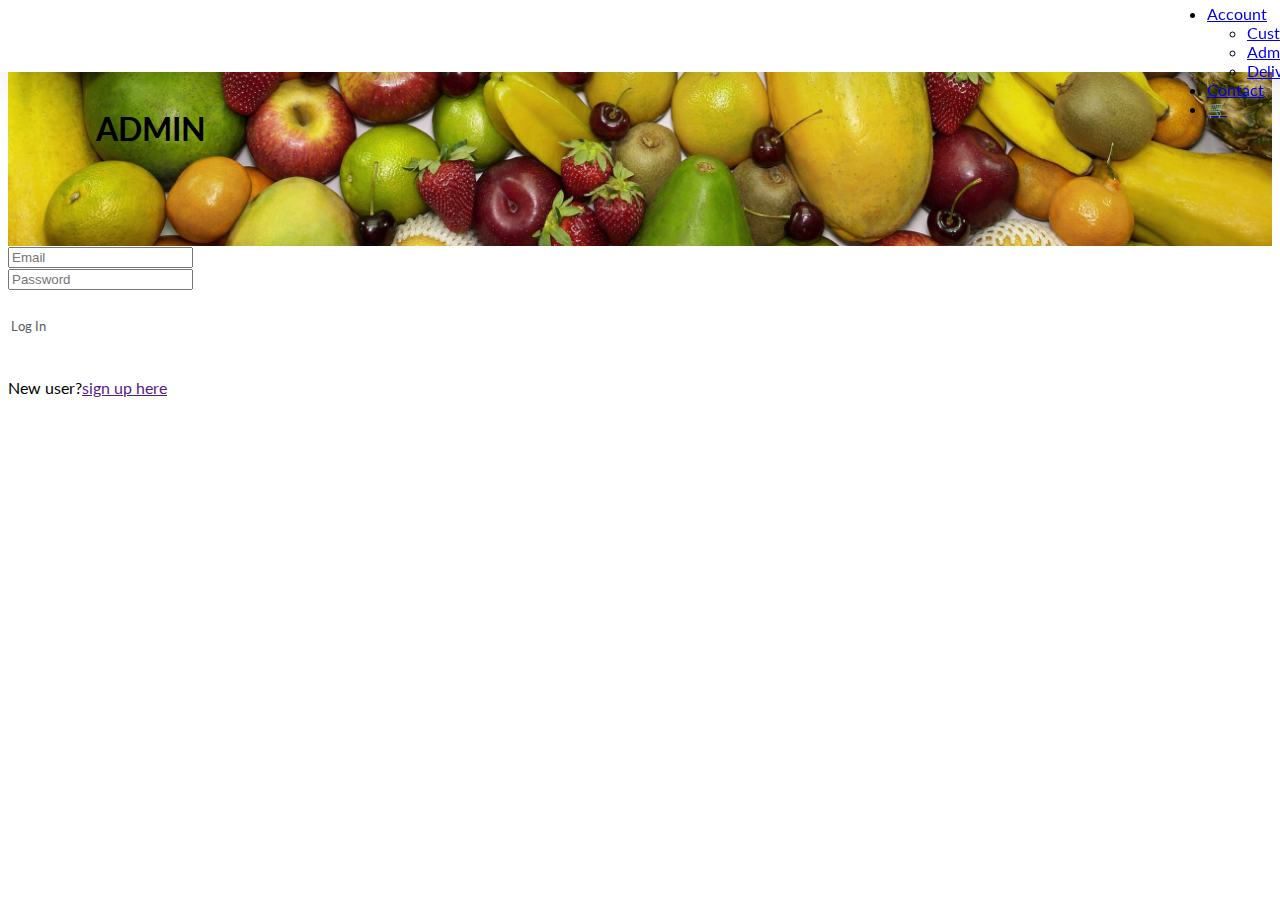
<file: admin.html>
<!DOCTYPE html>
<html lang="en">
  <head>
    <meta charset="utf-8" />
    <meta name="viewport" content="width=device-width, initial-scale=1" />

    <!-- Bootstrap CSS -->
    <link
      href="https://cdn.jsdelivr.net/npm/bootstrap@5.2.2/dist/css/bootstrap.min.css"
      rel="stylesheet"
      integrity="sha384-Zenh87qX5JnK2Jl0vWa8Ck2rdkQ2Bzep5IDxbcnCeuOxjzrPF/et3URy9Bv1WTRi"
      crossorigin="anonymous"
    />

    <!-- My CSS -->
    <link rel="stylesheet" href="style.css" />

     <!-- Icon -->
     <link rel="Icon" href="img/logo/logo-test-removebg-preview.png" type="image/x-icon">

    <title>Molly Market</title>
  </head>
  <body>
    <!-- Navbar -->
    <nav
      class="navbar navbar-expand-lg position-fixed w-100 navbar-light bg-light">
      <div class="container text-light">
        <a class="navbar-brand" href="index.html">
          <img
            src="img/logo/logo-test-removebg-preview.png"
            alt="Logo"
            width="35"
            class="d-inline-block align-text-top"
          />
          Molly Market
        </a>
        <form class="d-flex justify-content-center navbar-right" role="search">
          <input
          class="form-control rounded-pill bg-light text-dark"
          type="search"
          placeholder="Apa yang anda cari?"
          aria-label="Search"
          />
          <!-- <button class="btn btn-outline-dark rounded-pill" type="submit">
            Cari
          </button> -->
        </form>
          <ul class="navbar-nav">
            <li class="nav-item dropdown">
              <a
                class="nav-link dropdown-toggle"
                href="#"
                role="button"
                data-bs-toggle="dropdown"
                aria-expanded="false"
              >
                Account
              </a>
              <ul class="dropdown-menu">
                <li><a class="dropdown-item" href="customer.html">Customer</a></li>
                <li><a class="dropdown-item" href="admin.html">Admin</a></li>
                <li>
                  <a class="dropdown-item" href="delivery.html">Delivery</a>
                </li>
              </ul>
            </li>
            <li class="nav-item">
              <a class="nav-link" href="#">Contact</a>
            </li>
            <li class="nav-item">
              <a class="nav-link" href="#">🛒</a>
            </li>
          </ul>
        </div>
      </div>
    </nav>
    <!-- End Navbar -->

    <!-- Home Page -->
    <div class="banner">
      <h1 class="selamat text-light">ADMIN</h1>
    </div>
    <!-- End Home Page -->

    <!-- Login -->
    <section id="admin-login">
      <div class="container">
        <div class="row mt-5">
          <div class="col-md-6 ">
            <form>
              <div class="mb-3">
                <input type="email" class="form-control" id="exampleInputEmail1" placeholder="Email" aria-describedby="emailHelp">
              </div>
              <div class="mb-3">
                <input type="password" class="form-control" id="exampleInputPassword1" placeholder="Password">
              </div>
              <button type="submit" class="btn btn-success">Log In</button>
              <div class="new mt-3">
                <p>New user?<a href="">sign up here</a></p>
              </div>
            </form>
          </div>
        </div>
      </div>
    </section>
    <!-- End Login -->
    <script
      src="https://cdn.jsdelivr.net/npm/bootstrap@5.2.2/dist/js/bootstrap.bundle.min.js"
      integrity="sha384-OERcA2EqjJCMA+/3y+gxIOqMEjwtxJY7qPCqsdltbNJuaOe923+mo//f6V8Qbsw3"
      crossorigin="anonymous"
    ></script>
  </body>
</html>
</file>
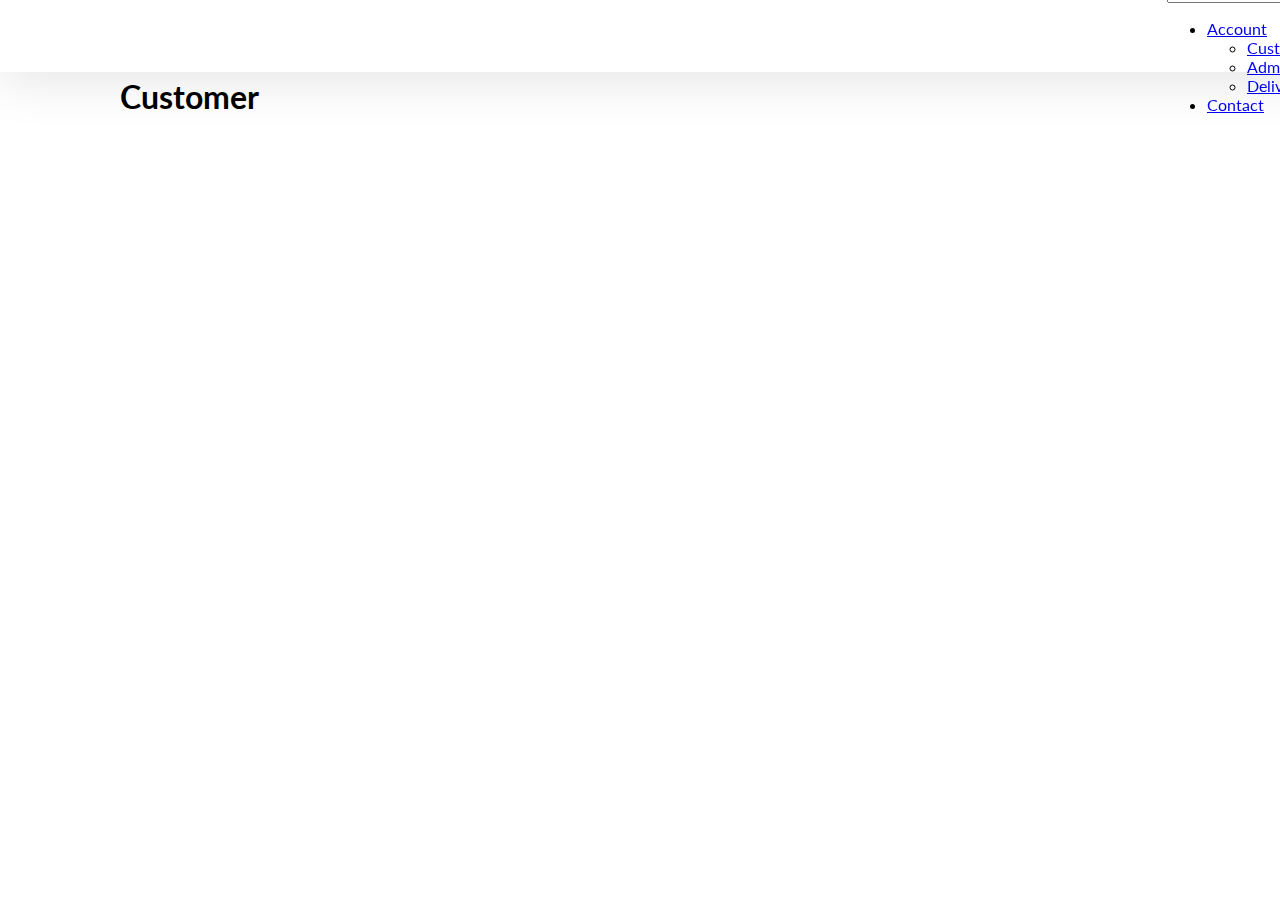
<file: customer.html>
<!DOCTYPE html>
<html lang="en">
  <head>
    <meta charset="utf-8" />
    <meta name="viewport" content="width=device-width, initial-scale=1" />

    <!-- Bootstrap CSS -->
    <link
      href="https://cdn.jsdelivr.net/npm/bootstrap@5.2.2/dist/css/bootstrap.min.css"
      rel="stylesheet"
      integrity="sha384-Zenh87qX5JnK2Jl0vWa8Ck2rdkQ2Bzep5IDxbcnCeuOxjzrPF/et3URy9Bv1WTRi"
      crossorigin="anonymous"
    />

    <!-- My CSS -->
    <link rel="stylesheet" href="style.css" />

    <title>Stefanus</title>
  </head>
  <body>
    <!-- Navbar -->
    <nav
      class="navbar navbar-expand-lg position-fixed w-100 navbar-light bg-light">
      <div class="container text-light">
        <a class="navbar-brand" href="index.html">
          <img
            src="img/Orchid-removebg-preview.png"
            alt="Logo"
            width="35"
            class="d-inline-block align-text-top"
          />
          Orchid Tahoma Jaya
        </a>
        <form class="d-flex justify-content-center navbar-right" role="search">
          <input
          class="form-control rounded-pill bg-light text-dark"
          type="search"
          placeholder="Apa yang anda cari?"
          aria-label="Search"
          />
          <!-- <button class="btn btn-outline-dark rounded-pill" type="submit">
            Cari
          </button> -->
        </form>
          <ul class="navbar-nav">
            <li class="nav-item dropdown">
              <a
                class="nav-link dropdown-toggle"
                href="#"
                role="button"
                data-bs-toggle="dropdown"
                aria-expanded="false"
              >
                Account
              </a>
              <ul class="dropdown-menu">
                <li><a class="dropdown-item" href="index.html">Customer</a></li>
                <li><a class="dropdown-item" href="admin.html">Admin</a></li>
                <li>
                  <a class="dropdown-item" href="delivery.html">Delivery</a>
                </li>
              </ul>
            </li>
            <li class="nav-item">
              <a class="nav-link" href="#">Contact</a>
            </li>
          </ul>
        </div>
      </div>
    </nav>
    <!-- End Navbar -->
    <!-- Home Page -->
    <div class="judul-customer">
      <h1>Customer</h1>
    </div>
    <!-- End Home Page -->
    <script
      src="https://cdn.jsdelivr.net/npm/bootstrap@5.2.2/dist/js/bootstrap.bundle.min.js"
      integrity="sha384-OERcA2EqjJCMA+/3y+gxIOqMEjwtxJY7qPCqsdltbNJuaOe923+mo//f6V8Qbsw3"
      crossorigin="anonymous"
    ></script>
  </body>
</html>
</file>
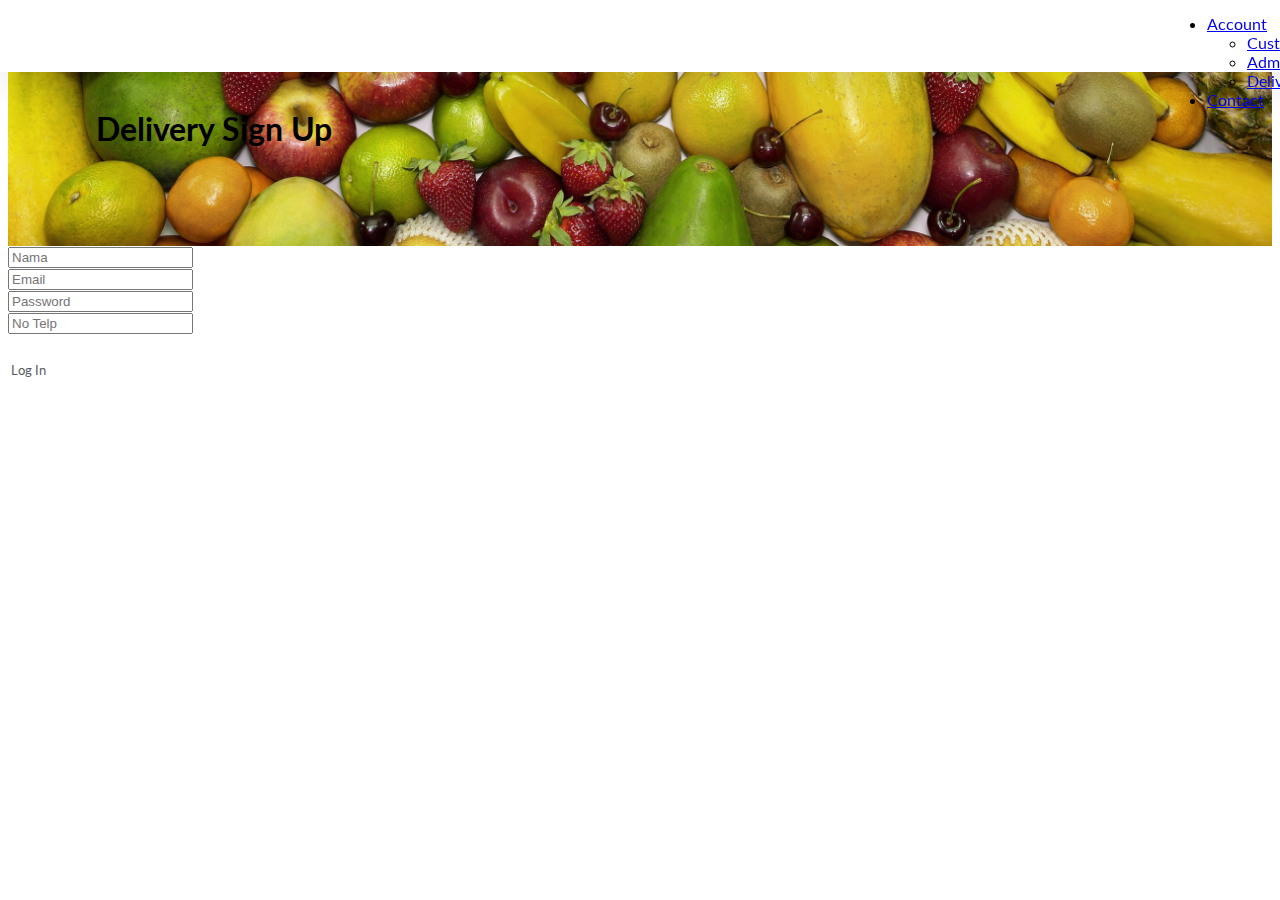
<file: delivery-signup.html>
<!DOCTYPE html>
<html lang="en">
  <head>
    <meta charset="utf-8" />
    <meta name="viewport" content="width=device-width, initial-scale=1" />

    <!-- Bootstrap CSS -->
    <link
      href="https://cdn.jsdelivr.net/npm/bootstrap@5.2.2/dist/css/bootstrap.min.css"
      rel="stylesheet"
      integrity="sha384-Zenh87qX5JnK2Jl0vWa8Ck2rdkQ2Bzep5IDxbcnCeuOxjzrPF/et3URy9Bv1WTRi"
      crossorigin="anonymous"
    />

    <!-- My CSS -->
    <link rel="stylesheet" href="style.css" />

     <!-- Icon -->
     <link rel="Icon" href="img/logo/logo-test-removebg-preview.png" type="image/x-icon">

    <title>Molly Market</title>
  </head>
  <body>
    <!-- Navbar -->
    <nav
      class="navbar navbar-expand-lg position-fixed w-100 navbar-light bg-light">
      <div class="container text-light">
        <a class="navbar-brand" href="index.html">
          <img
            src="img/logo/logo-test-removebg-preview.png"
            alt="Logo"
            width="35"
            class="d-inline-block align-text-top"
          />
          Molly Market
        </a>
        <form class="d-flex justify-content-center navbar-right" role="search">
          <input
          class="form-control rounded-pill bg-light text-dark"
          type="search"
          placeholder="Apa yang anda cari?"
          aria-label="Search"
          />
          <!-- <button class="btn btn-outline-dark rounded-pill" type="submit">
            Cari
          </button> -->
        </form>
          <ul class="navbar-nav">
            <li class="nav-item dropdown">
              <a
                class="nav-link dropdown-toggle"
                href="#"
                role="button"
                data-bs-toggle="dropdown"
                aria-expanded="false"
              >
                Account
              </a>
              <ul class="dropdown-menu">
                <li><a class="dropdown-item" href="customer.html">Customer</a></li>
                <li><a class="dropdown-item" href="admin.html">Admin</a></li>
                <li>
                  <a class="dropdown-item" href="delivery.html">Delivery</a>
                </li>
              </ul>
            </li>
            <li class="nav-item">
              <a class="nav-link" href="#">Contact</a>
            </li>
          </ul>
        </div>
      </div>
    </nav>
    <!-- End Navbar -->

    <!-- Home Page -->
    <div class="banner">
      <h1 class="selamat text-light">Delivery Sign Up</h1>
    </div>
    <!-- End Home Page -->

     <!-- Login -->
     <section id="delivery-signup">
      <div class="container">
        <div class="row mt-5">
          <div class="col-md-6 ">
            <form>
              <div class="mb-3">
                <label for="exampleInputEmail1" class="form-label"></label>
                <input type="email" class="form-control" id="exampleInputEmail1" placeholder="Nama" aria-describedby="emailHelp">
              </div>
              <div class="mb-3">
                <label for="exampleInputPassword1" class="form-label"></label>
                <input type="password" class="form-control" id="exampleInputPassword1" placeholder="Email">
              </div>
              <div class="mb-3">
                <label for="exampleInputPassword1" class="form-label"></label>
                <input type="password" class="form-control" id="exampleInputPassword1" placeholder="Password">
              </div>
              <div class="mb-5">
                <label for="exampleInputPassword1" class="form-label"></label>
                <input type="password" class="form-control" id="exampleInputPassword1" placeholder="No Telp">
              </div>
              <button type="submit" class="btn btn-success">Log In</button>
            </form>
          </div>
        </div>
      </div>
    </section>
    <!-- End Login -->
    <script
      src="https://cdn.jsdelivr.net/npm/bootstrap@5.2.2/dist/js/bootstrap.bundle.min.js"
      integrity="sha384-OERcA2EqjJCMA+/3y+gxIOqMEjwtxJY7qPCqsdltbNJuaOe923+mo//f6V8Qbsw3"
      crossorigin="anonymous"
    ></script>
  </body>
</html>
</file>
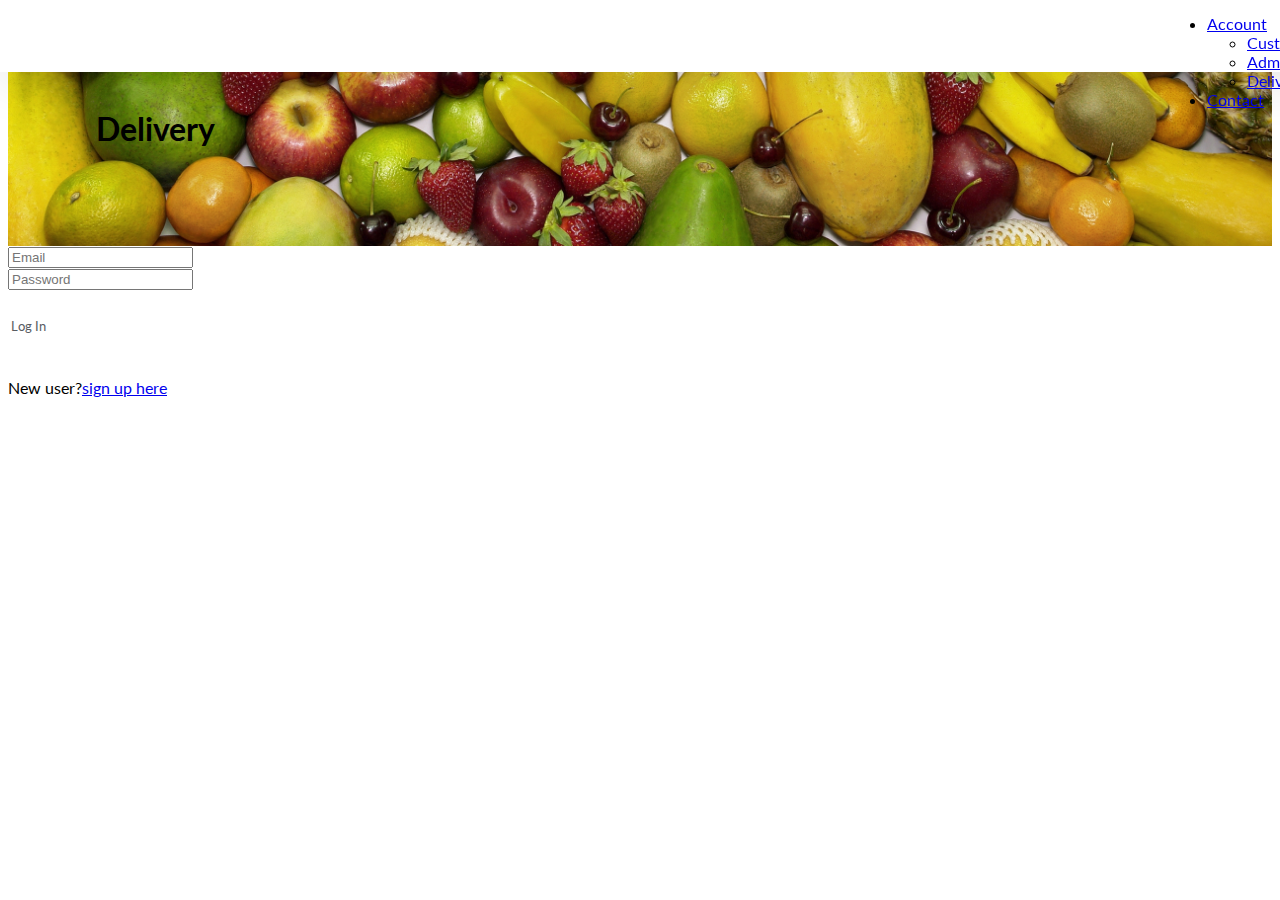
<file: delivery.html>
<!DOCTYPE html>
<html lang="en">
  <head>
    <meta charset="utf-8" />
    <meta name="viewport" content="width=device-width, initial-scale=1" />

    <!-- Bootstrap CSS -->
    <link
      href="https://cdn.jsdelivr.net/npm/bootstrap@5.2.2/dist/css/bootstrap.min.css"
      rel="stylesheet"
      integrity="sha384-Zenh87qX5JnK2Jl0vWa8Ck2rdkQ2Bzep5IDxbcnCeuOxjzrPF/et3URy9Bv1WTRi"
      crossorigin="anonymous"
    />

    <!-- My CSS -->
    <link rel="stylesheet" href="style.css" />

     <!-- Icon -->
     <link rel="Icon" href="img/logo/logo-test-removebg-preview.png" type="image/x-icon">

    <title> Molly Market</title>
  </head>
  <body>
    <!-- Navbar -->
    <nav
      class="navbar navbar-expand-lg position-fixed w-100 navbar-light bg-light">
      <div class="container text-light">
        <a class="navbar-brand" href="index.html">
          <img
            src="img/logo/logo-test-removebg-preview.png"
            alt="Logo"
            width="35"
            class="d-inline-block align-text-top"
          />
          Molly Market
        </a>
        <form class="d-flex justify-content-center navbar-right" role="search">
          <input
          class="form-control rounded-pill bg-light text-dark"
          type="search"
          placeholder="Apa yang anda cari?"
          aria-label="Search"
          />
          <!-- <button class="btn btn-outline-dark rounded-pill" type="submit">
            Cari
          </button> -->
        </form>
          <ul class="navbar-nav">
            <li class="nav-item dropdown">
              <a
                class="nav-link dropdown-toggle"
                href="#"
                role="button"
                data-bs-toggle="dropdown"
                aria-expanded="false"
              >
                Account
              </a>
              <ul class="dropdown-menu">
                <li><a class="dropdown-item" href="customer.html">Customer</a></li>
                <li><a class="dropdown-item" href="admin.html">Admin</a></li>
                <li>
                  <a class="dropdown-item" href="delivery.html">Delivery</a>
                </li>
              </ul>
            </li>
            <li class="nav-item">
              <a class="nav-link" href="contact.html">Contact</a>
            </li>
          </ul>
        </div>
      </div>
    </nav>
    <!-- End Navbar -->

    <!-- Home Page -->
    <div class="banner">
      <h1 class="selamat text-light">Delivery</h1>
    </div>
    <!-- End Home Page -->

     <!-- Login -->
     <section id="delivery-login">
      <div class="container">
        <div class="row mt-5">
          <div class="col-md-6">
            <form>
              <div class="mb-3">
                <input type="email" class="form-control" id="exampleInputEmail1" placeholder="Email" aria-describedby="emailHelp">
              </div>
              <div class="mb-3">
                <input type="password" class="form-control" id="exampleInputPassword1" placeholder="Password">
              </div>
              <button type="submit" class="btn btn-success">Log In</button>
              <div class="new mt-3">
                <p>New user?<a href="delivery-signup.html">sign up here</a></p>
              </div>
            </form>
          </div>
        </div>
      </div>
    </section>
    <!-- End Login -->
    <script
      src="https://cdn.jsdelivr.net/npm/bootstrap@5.2.2/dist/js/bootstrap.bundle.min.js"
      integrity="sha384-OERcA2EqjJCMA+/3y+gxIOqMEjwtxJY7qPCqsdltbNJuaOe923+mo//f6V8Qbsw3"
      crossorigin="anonymous"
    ></script>
  </body>
</html>
</file>
<file: style.css>
@import url("https://fonts.googleapis.com/css2?family=Lato&display=swap");

body {
  background-color: white;
  font-family: "Lato", sans-serif;
}

/* NAVBAR */

button {
  display: grid;
  place-items: center;
  width: 40px;
  height: 72px;
  border: 0;
  padding: 0;
  font-family: inherit;
  background: transparent;
  color: #585c62;
  cursor: pointer;
}

.burger {
  position: fixed;
  z-index: 2;
  top: 0;
  left: 0;
  width: 72px;
}

.navbar {
  position: fixed;
  z-index: 1;
  top: 0;
  left: 0;
  height: 100%;
  padding: 20px 24px 0;
  translate: -100% 0;
  display: flex;
  gap: 10px;
  flex-direction: column;
  align-items: center;
  justify-content: flex-start;
  background: #ffffff;
  box-shadow: 0 10px 50px rgba(0, 0, 0, 0.1);
  opacity: 0;
  visibility: hidden;
  transition-property: translate, opacity, visibility;
  transition-duration: 0.5s;
}

body.open .navbar {
  opacity: 1;
  visibility: visible;
  translate: 0 0;
}

@media (width >= 500px) {
  .navbar {
    translate: 0 0;
    flex-direction: row;
    align-items: center;
    justify-content: flex-end;
    gap: 0;
    width: 100%;
    height: 72px;
    padding: 0 0 0 72px;
  }
}

@media (width >= 600px) {
  .navbar {
    opacity: 1;
    visibility: visible;
  }
}

.logo {
  display: flex;
  align-items: center;
  gap: 8px;
  width: 108px;
  padding-right: 10px;
  margin-bottom: 10px;
}

@media (width >= 500px) {
  .logo {
    margin-bottom: 0;
  }
}

.logo img {
  width: 32px;
}

.logo span {
  font-size: 18px;
  color: #606468;
}

.search {
  margin: 0 auto;
  position: relative;
  color: #888989;
}

@media (width >= 500px) {
  .search {
    flex: 1 1 auto;
  }
}

@media (width >= 550px) {
  .search {
    flex: 0 0 auto;
  }
}

.search span {
  position: absolute;
  top: 50%;
  left: 16px;
  translate: 0 -50%;
  z-index: 1;
  font-size: 20px;
  color: inherit;
}

.search input {
  width: 100%;
  height: 44px;
  padding-left: 46px;
  font-size: 16px;
  border: 0;
  border-radius: 8px;
  background: #eff1f2;
  color: inherit;
  font-family: inherit;
  outline: none;
}

@media (width >= 650px) {
  .search input {
    width: 280px;
  }
}

.navbar nav {
  display: flex;
  align-items: center;
  padding-right: 20px;
}

.navbar nav img {
  flex: 0 32px;
  width: 32px;
  height: 32px;
  margin-left: 8px;
}
/* END NAVBAR */

.banner {
  background-image: url(img/368872.jpg);
  width: 100%;
  height: 25vh;
  background-position: bottom;
  background-size: cover;
}

.selamat {
  justify-content: center;
  padding-top: 5.5rem;
  padding-left: 5.5rem;
}

.list {
  z-index: 1;
}

.card-text {
  font-size: 12px;
}

.btn {
  justify-content: center;
  align-items: center;
}
.judul-customer {
  z-index: 3;
  padding-left: 7rem;
  padding-top: 3rem;
}

.new {
  text-decoration: none;
}
</file>
